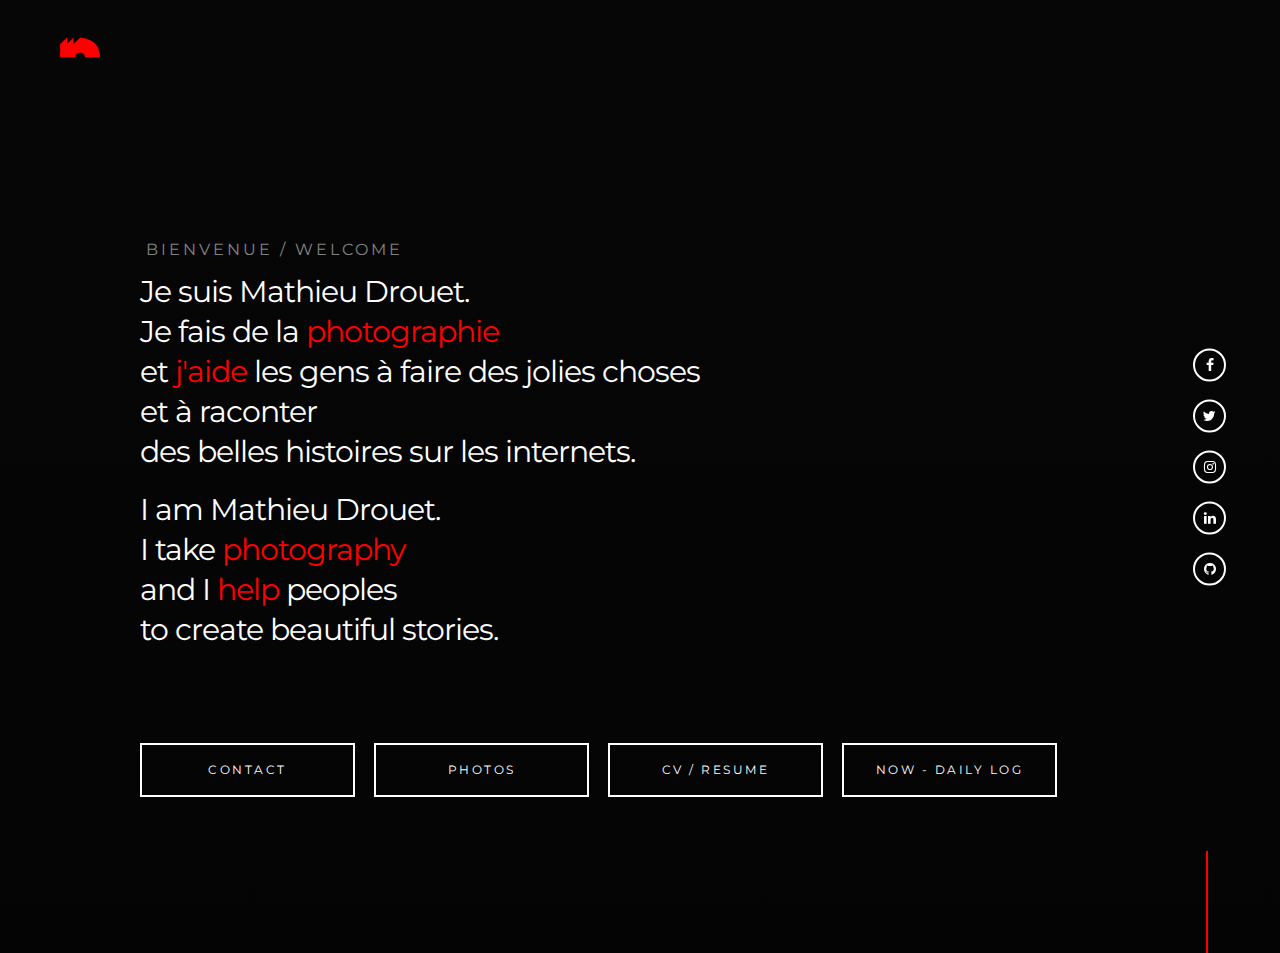
<file: index.html>
<!DOCTYPE html>
<!--[if lt IE 9 ]><html class="no-js oldie" lang="en"> <![endif]-->
<!--[if IE 9 ]><html class="no-js oldie ie9" lang="en"> <![endif]-->
<!--[if (gte IE 9)|!(IE)]><!-->
<html class="no-js" lang="en">
<!--<![endif]-->

<head>

    <!--- basic page needs
    ================================================== -->
    <meta charset="utf-8">
    <meta name="description" content="Mathieu Drouet, photograhy and advices - Mathieu, photographie et conseils">
    <meta name="author" content="Mathieu Drouet">

    <!-- mobile specific metas
    ================================================== -->
    <meta name="viewport" content="width=device-width, initial-scale=1">
    <meta name="google-site-verification" content="GPA3s90cGD9dsJPwNrsJJ72wKZdV8isEl_QjcYy9kfY" />


    <!-- CSS
    ================================================== -->
    <link rel="stylesheet" href="css/base.css">
    <link rel="stylesheet" href="css/vendor.css">
    <link rel="stylesheet" href="css/main.css">
    <!-- script
    ================================================== -->
    <script src="js/modernizr.js"></script>
    <script src="js/pace.min.js"></script>

    <!-- favicons
    ================================================== -->
	<link rel="apple-touch-icon" sizes="57x57" href="images/ico/apple-icon-57x57.png">
	<link rel="apple-touch-icon" sizes="60x60" href="images/ico/apple-icon-60x60.png">
	<link rel="apple-touch-icon" sizes="72x72" href="images/ico/apple-icon-72x72.png">
	<link rel="apple-touch-icon" sizes="76x76" href="images/ico/apple-icon-76x76.png">
	<link rel="apple-touch-icon" sizes="114x114" href="images/ico/apple-icon-114x114.png">
	<link rel="apple-touch-icon" sizes="120x120" href="images/ico/apple-icon-120x120.png">
	<link rel="apple-touch-icon" sizes="144x144" href="images/ico/apple-icon-144x144.png">
	<link rel="apple-touch-icon" sizes="152x152" href="images/ico/apple-icon-152x152.png">
	<link rel="apple-touch-icon" sizes="180x180" href="images/ico/apple-icon-180x180.png">
	<link rel="icon" type="image/png" sizes="192x192"  href="images/ico/android-icon-192x192.png">
	<link rel="icon" type="image/png" sizes="32x32" href="images/ico/favicon-32x32.png">
	<link rel="icon" type="image/png" sizes="96x96" href="images/ico/favicon-96x96.png">
	<link rel="icon" type="image/png" sizes="16x16" href="images/ico/favicon-16x16.png">
	<link rel="manifest" href="images/ico/manifest.json">
	<meta name="msapplication-TileColor" content="#ffffff">
	<meta name="msapplication-TileImage" content="images/ico/ms-icon-144x144.png">
	<meta name="theme-color" content="#ffffff">
	
	<!-- Primary Meta Tags -->
	<title>Mathieu Drouet, photography and advices</title>
	<meta name="title" content="Mathieu Drouet, photography and advices">
	<meta name="description" content="Mathieu, photographie et conseils">
	
	<!-- Open Graph / Facebook -->
	<meta property="og:type" content="website">
	<meta property="og:url" content="https://www.drouet.io/">
	<meta property="og:title" content="Mathieu Drouet, photography and advices">
	<meta property="og:description" content="Mathieu, photographie et conseils">
	<meta property="og:image" content="">
	
	<!-- Twitter -->
	<meta property="twitter:card" content="summary_large_image">
	<meta property="twitter:url" content="https://www.drouet.io/">
	<meta property="twitter:title" content="Mathieu Drouet, photography and advices">
	<meta property="twitter:description" content="Mathieu, photographie et conseils">
	<meta property="twitter:image" content="">

</head>

<body id="top">

    <!-- header
    ================================================== -->
    <header class="s-header">

        <div class="header-logo">
            <a class="site-logo" href="index.html">
                <img src="images/logo.png" alt="Homepage">
            </a>
        </div>


    </header> <!-- end s-header -->


    <!-- home
    ================================================== -->
    <section id="home" class="s-home target-section" data-parallax="scroll" data-image-src="images/hero-bg.jpg" data-natural-width=3000 data-natural-height=2000 data-position-y=center>

        <div class="overlay"></div>
        <div class="shadow-overlay"></div>

        <div class="home-content">

            <div class="row home-content__main">

                <h3>Bienvenue / Welcome </h3>

                <h1>
                    Je suis Mathieu Drouet. <br>
					Je fais de la <a href="https://www.mathieu-drouet.com/">photographie</a><br>
					et <a href="https://cv.drouet.io/">j'aide</a> les gens à faire des jolies choses <br> 
                     et à raconter <br>
                    des belles histoires sur les internets.
               
                </h1>
				
				<h1>
				     I am Mathieu Drouet. <br>
				I take  <a href="https://www.mathieu-drouet.com/">photography</a><br>
						and I <a href="https://cv.drouet.io/">help</a> peoples <br> 
				     to create beautiful stories.
				
				 </h1>
                

                <div class="home-content__buttons">
                    
	               <a class="typeform-share btn btn--stroke" href="https://mathieudrouet.typeform.com/to/QfjE24" data-mode="popup" target="_blank">Contact</a>  
                    
                    
                    <a href="https://www.mathieu-drouet.com/" class="btn btn--stroke">
                        Photos
                    </a>
                      <a href="https://cv.drouet.io/" class="btn btn--stroke">
                        CV / Resume
                    </a>
                      <a href="https://now.drouet.io" class="btn btn--stroke">
                        Now - Daily log
                    </a>
                    
                </div>

            </div>


         

            <div class="home-content__line"></div>

        </div> <!-- end home-content -->


        <ul class="home-social">
            <li>
                <a href="https://www.facebook.com/mathieu.drouet/"><i class="fa fa-facebook" aria-hidden="true"></i><span>Facebook</span></a>
            </li>
            <li>
                <a href="https://twitter.com/izo"><i class="fa fa-twitter" aria-hidden="true"></i><span>Twitter</span></a>
            </li>
            <li>
                <a href="https://www.instagram.com/mathieu.drouet/"><i class="fa fa-instagram" aria-hidden="true"></i><span>Instagram</span></a>
            </li>
            <li>
                <a href="https://www.linkedin.com/in/mathieudrouet"><i class="fa fa-linkedin" aria-hidden="true"></i><span>Linkedin</span></a>
            </li>
			<li>
			    <a href="https://github.com/izo/"><i class="fa fa-github" aria-hidden="true"></i><span>Github</span></a>
			</li>
        </ul> 
        <!-- end home-social -->

    </section> <!-- end s-home -->





    <!-- Java Script
    ================================================== -->
	<script
	  src="https://code.jquery.com/jquery-3.2.1.min.js"
	  integrity="sha256-hwg4gsxgFZhOsEEamdOYGBf13FyQuiTwlAQgxVSNgt4="
	  crossorigin="anonymous"></script>
	  
    <script src="js/plugins.js"></script>
    <script src="js/main.js"></script>
    <script> (function() { var qs,js,q,s,d=document, gi=d.getElementById, ce=d.createElement, gt=d.getElementsByTagName, id="typef_orm_share", b="https://embed.typeform.com/"; if(!gi.call(d,id)){ js=ce.call(d,"script"); js.id=id; js.src=b+"embed.js"; q=gt.call(d,"script")[0]; q.parentNode.insertBefore(js,q) } })() </script>
	
	<!-- Hotjar Tracking Code  -->
	<script>
	    (function(h,o,t,j,a,r){
	        h.hj=h.hj||function(){(h.hj.q=h.hj.q||[]).push(arguments)};
	        h._hjSettings={hjid:1009236,hjsv:6};
	        a=o.getElementsByTagName('head')[0];
	        r=o.createElement('script');r.async=1;
	        r.src=t+h._hjSettings.hjid+j+h._hjSettings.hjsv;
	        a.appendChild(r);
	    })(window,document,'https://static.hotjar.com/c/hotjar-','.js?sv=');
	</script>


</body>

</html>
</file>
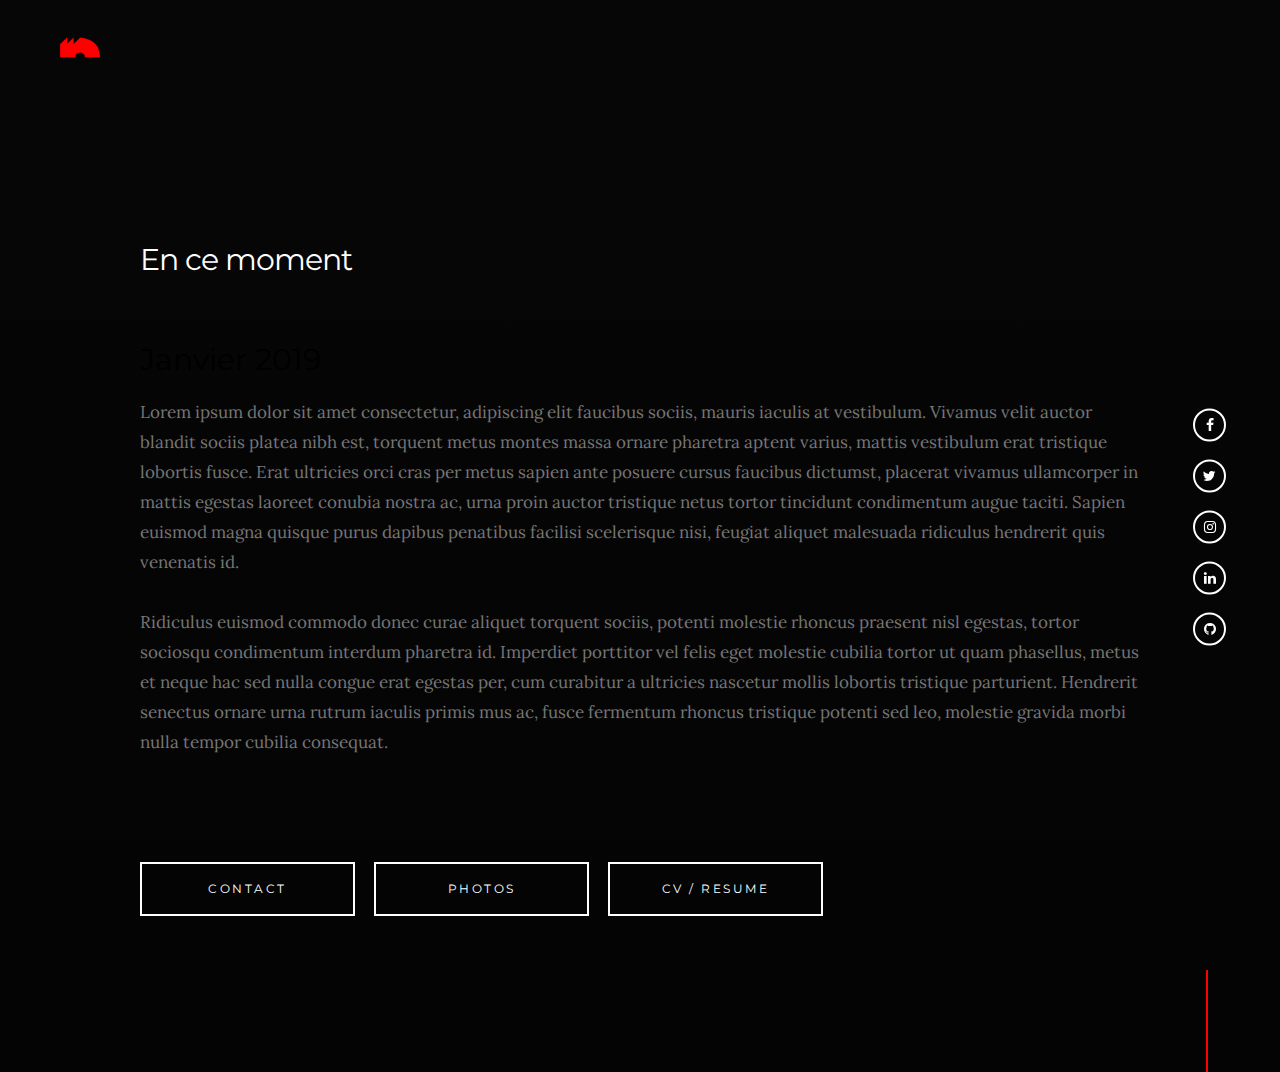
<file: about.html>
<!DOCTYPE html>
<!--[if lt IE 9 ]><html class="no-js oldie" lang="en"> <![endif]-->
<!--[if IE 9 ]><html class="no-js oldie ie9" lang="en"> <![endif]-->
<!--[if (gte IE 9)|!(IE)]><!-->
<html class="no-js" lang="en">
<!--<![endif]-->

<head>

    <!--- basic page needs
    ================================================== -->
    <meta charset="utf-8">
    <meta name="description" content="Mathieu Drouet, photograhy and advices - Mathieu, photographie et conseils">
    <meta name="author" content="Mathieu Drouet">

    <!-- mobile specific metas
    ================================================== -->
    <meta name="viewport" content="width=device-width, initial-scale=1">
    <meta name="google-site-verification" content="GPA3s90cGD9dsJPwNrsJJ72wKZdV8isEl_QjcYy9kfY" />


    <!-- CSS
    ================================================== -->
    <link rel="stylesheet" href="css/base.css">
    <link rel="stylesheet" href="css/vendor.css">
    <link rel="stylesheet" href="css/main.css">
    <!-- script
    ================================================== -->
    <script src="js/modernizr.js"></script>
    <script src="js/pace.min.js"></script>

    <!-- favicons
    ================================================== -->
	<link rel="apple-touch-icon" sizes="57x57" href="images/ico/apple-icon-57x57.png">
	<link rel="apple-touch-icon" sizes="60x60" href="images/ico/apple-icon-60x60.png">
	<link rel="apple-touch-icon" sizes="72x72" href="images/ico/apple-icon-72x72.png">
	<link rel="apple-touch-icon" sizes="76x76" href="images/ico/apple-icon-76x76.png">
	<link rel="apple-touch-icon" sizes="114x114" href="images/ico/apple-icon-114x114.png">
	<link rel="apple-touch-icon" sizes="120x120" href="images/ico/apple-icon-120x120.png">
	<link rel="apple-touch-icon" sizes="144x144" href="images/ico/apple-icon-144x144.png">
	<link rel="apple-touch-icon" sizes="152x152" href="images/ico/apple-icon-152x152.png">
	<link rel="apple-touch-icon" sizes="180x180" href="images/ico/apple-icon-180x180.png">
	<link rel="icon" type="image/png" sizes="192x192"  href="images/ico/android-icon-192x192.png">
	<link rel="icon" type="image/png" sizes="32x32" href="images/ico/favicon-32x32.png">
	<link rel="icon" type="image/png" sizes="96x96" href="images/ico/favicon-96x96.png">
	<link rel="icon" type="image/png" sizes="16x16" href="images/ico/favicon-16x16.png">
	<link rel="manifest" href="images/ico/manifest.json">
	<meta name="msapplication-TileColor" content="#ffffff">
	<meta name="msapplication-TileImage" content="images/ico/ms-icon-144x144.png">
	<meta name="theme-color" content="#ffffff">
	
	<!-- Primary Meta Tags -->
	<title>Mathieu Drouet, photography and advices</title>
	<meta name="title" content="Mathieu Drouet, photography and advices">
	<meta name="description" content="Mathieu, photographie et conseils">
	
	<!-- Open Graph / Facebook -->
	<meta property="og:type" content="website">
	<meta property="og:url" content="https://www.drouet.io/">
	<meta property="og:title" content="Mathieu Drouet, photography and advices">
	<meta property="og:description" content="Mathieu, photographie et conseils">
	<meta property="og:image" content="">
	
	<!-- Twitter -->
	<meta property="twitter:card" content="summary_large_image">
	<meta property="twitter:url" content="https://www.drouet.io/">
	<meta property="twitter:title" content="Mathieu Drouet, photography and advices">
	<meta property="twitter:description" content="Mathieu, photographie et conseils">
	<meta property="twitter:image" content="">

</head>

<body id="top">

    <!-- header
    ================================================== -->
    <header class="s-header">

        <div class="header-logo">
            <a class="site-logo" href="index.html">
                <img src="images/logo.png" alt="Homepage">
            </a>
        </div>


    </header> <!-- end s-header -->


    <!-- home
    ================================================== -->
    <section id="home" class="s-home target-section" data-parallax="scroll" data-image-src="images/hero-bg.jpg" data-natural-width=3000 data-natural-height=2000 data-position-y=center>

        <div class="overlay"></div>
        <div class="shadow-overlay"></div>

        <div class="home-content">

            <div class="row home-content__main">

                <h1>En ce moment</h1>
                
                <h2>Janvier 2019</h2>
                
                

                <article>
					<p>Lorem ipsum dolor sit amet consectetur, adipiscing elit faucibus sociis, mauris iaculis at vestibulum. Vivamus velit auctor blandit sociis platea nibh est, torquent metus montes massa ornare pharetra aptent varius, mattis vestibulum erat tristique lobortis fusce. Erat ultricies orci cras per metus sapien ante posuere cursus faucibus dictumst, placerat vivamus ullamcorper in mattis egestas laoreet conubia nostra ac, urna proin auctor tristique netus tortor tincidunt condimentum augue taciti. Sapien euismod magna quisque purus dapibus penatibus facilisi scelerisque nisi, feugiat aliquet malesuada ridiculus hendrerit quis venenatis id.</p>
					<p>Ridiculus euismod commodo donec curae aliquet torquent sociis, potenti molestie rhoncus praesent nisl egestas, tortor sociosqu condimentum interdum pharetra id. Imperdiet porttitor vel felis eget molestie cubilia tortor ut quam phasellus, metus et neque hac sed nulla congue erat egestas per, cum curabitur a ultricies nascetur mollis lobortis tristique parturient. Hendrerit senectus ornare urna rutrum iaculis primis mus ac, fusce fermentum rhoncus tristique potenti sed leo, molestie gravida morbi nulla tempor cubilia consequat.</p>
               
                </article>
				
				

                <div class="home-content__buttons">
                    
	               <a class="typeform-share btn btn--stroke" href="https://mathieudrouet.typeform.com/to/QfjE24" data-mode="popup" target="_blank">Contact</a>  
                    
                    
                    <a href="https://www.mathieu-drouet.com/" class="btn btn--stroke">
                        Photos
                    </a>
                      <a href="https://cv.drouet.io/" class="btn btn--stroke">
                        CV / Resume
                    </a>
                    
                </div>

            </div>


         

            <div class="home-content__line"></div>

        </div> <!-- end home-content -->


        <ul class="home-social">
            <li>
                <a href="https://www.facebook.com/mathieu.drouet/"><i class="fa fa-facebook" aria-hidden="true"></i><span>Facebook</span></a>
            </li>
            <li>
                <a href="https://twitter.com/izo"><i class="fa fa-twitter" aria-hidden="true"></i><span>Twitter</span></a>
            </li>
            <li>
                <a href="https://www.instagram.com/mathieu.drouet/"><i class="fa fa-instagram" aria-hidden="true"></i><span>Instagram</span></a>
            </li>
            <li>
                <a href="https://www.linkedin.com/in/mathieudrouet"><i class="fa fa-linkedin" aria-hidden="true"></i><span>Linkedin</span></a>
            </li>
			<li>
			    <a href="https://github.com/izo/"><i class="fa fa-github" aria-hidden="true"></i><span>Github</span></a>
			</li>
        </ul> 
        <!-- end home-social -->

    </section> <!-- end s-home -->





    <!-- Java Script
    ================================================== -->
	<script
	  src="https://code.jquery.com/jquery-3.2.1.min.js"
	  integrity="sha256-hwg4gsxgFZhOsEEamdOYGBf13FyQuiTwlAQgxVSNgt4="
	  crossorigin="anonymous"></script>
	  
    <script src="js/plugins.js"></script>
    <script src="js/main.js"></script>
    <script> (function() { var qs,js,q,s,d=document, gi=d.getElementById, ce=d.createElement, gt=d.getElementsByTagName, id="typef_orm_share", b="https://embed.typeform.com/"; if(!gi.call(d,id)){ js=ce.call(d,"script"); js.id=id; js.src=b+"embed.js"; q=gt.call(d,"script")[0]; q.parentNode.insertBefore(js,q) } })() </script>
	
	<!-- Hotjar Tracking Code  -->
	<script>
	    (function(h,o,t,j,a,r){
	        h.hj=h.hj||function(){(h.hj.q=h.hj.q||[]).push(arguments)};
	        h._hjSettings={hjid:1009236,hjsv:6};
	        a=o.getElementsByTagName('head')[0];
	        r=o.createElement('script');r.async=1;
	        r.src=t+h._hjSettings.hjid+j+h._hjSettings.hjsv;
	        a.appendChild(r);
	    })(window,document,'https://static.hotjar.com/c/hotjar-','.js?sv=');
	</script>


</body>

</html>
</file>
<file: css/base.css>
/* =================================================================== 
 *
 *  Glint v1.0 Base Stylesheet
 *  11-20-2017
 *  ------------------------------------------------------------------
 *
 *  TOC:
 *  # imports 
 *  # normalize
 *  # basic/base setup styles
 *      ## Media
 *      ## Typography resets 
 *      ## links
 *      ## inputs
 *  # grid
 *      ## medium size devices
 *      ## tablets
 *      ## mobile devices
 *      ## small mobile devices
 *  # block grids
 *      ## medium size devices
 *      ## tablets
 *      ## mobile devices
 *      ## small mobile devices
 *  # MISC
 *
 * =================================================================== */


/* ===================================================================
 * # imports 
 *
 * ------------------------------------------------------------------- */
@import url("font-awesome/css/font-awesome.min.css");
@import url("micons/micons.css");
@import url('https://fonts.googleapis.com/css2?family=Lora:ital,wght@0,400;0,500;0,700;1,400;1,600;1,700&family=Montserrat:ital,wght@0,100;0,200;0,300;0,400;0,500;0,900;1,100;1,200;1,300;1,400;1,500;1,800&display=swap');
/* ===================================================================
 * # normalize
 * normalize.css v5.0.0 | MIT License | 
 * github.com/necolas/normalize.css
 *
 * ------------------------------------------------------------------- */
html {
    font-family: sans-serif;
    line-height: 1.15;
    -ms-text-size-adjust: 100%;
    -webkit-text-size-adjust: 100%;
}

body {
    margin: 0;
}

article,
aside,
footer,
header,
nav,
section {
    display: block;
}

h1 {
    font-size: 2em;
    margin: 0.67em 0;
}

figcaption,
figure,
main {
    display: block;
}

figure {
    margin: 1em 40px;
}

hr {
    box-sizing: content-box;
    height: 0;
    overflow: visible;
}

pre {
    font-family: monospace, monospace;
    font-size: 1em;
}

a {
    background-color: transparent;
    -webkit-text-decoration-skip: objects;
}

a:active,
a:hover {
    outline-width: 0;
}

abbr[title] {
    border-bottom: none;
    text-decoration: underline;
    text-decoration: underline dotted;
}

b,
strong {
    font-weight: inherit;
}

b,
strong {
    font-weight: bolder;
}

code,
kbd,
samp {
    font-family: monospace, monospace;
    font-size: 1em;
}

dfn {
    font-style: italic;
}

mark {
    background-color: #ff0;
    color: #000;
}

small {
    font-size: 80%;
}

sub,
sup {
    font-size: 75%;
    line-height: 0;
    position: relative;
    vertical-align: baseline;
}

sub {
    bottom: -0.25em;
}

sup {
    top: -0.5em;
}

audio,
video {
    display: inline-block;
}

audio:not([controls]) {
    display: none;
    height: 0;
}

img {
    border-style: none;
}

svg:not(:root) {
    overflow: hidden;
}

button,
input,
optgroup,
select,
textarea {
    font-family: sans-serif;
    font-size: 100%;
    line-height: 1.15;
    margin: 0;
}

button,
input {
    overflow: visible;
}

button,
select {
    text-transform: none;
}

button,
html [type="button"],
[type="reset"],
[type="submit"] {
    -webkit-appearance: button;
}

button::-moz-focus-inner,
[type="button"]::-moz-focus-inner,
[type="reset"]::-moz-focus-inner,
[type="submit"]::-moz-focus-inner {
    border-style: none;
    padding: 0;
}

button:-moz-focusring,
[type="button"]:-moz-focusring,
[type="reset"]:-moz-focusring,
[type="submit"]:-moz-focusring {
    outline: 1px dotted ButtonText;
}

fieldset {
    border: 1px solid #c0c0c0;
    margin: 0 2px;
    padding: 0.35em 0.625em 0.75em;
}

legend {
    box-sizing: border-box;
    color: inherit;
    display: table;
    max-width: 100%;
    padding: 0;
    white-space: normal;
}

progress {
    display: inline-block;
    vertical-align: baseline;
}

textarea {
    overflow: auto;
}

[type="checkbox"],
[type="radio"] {
    box-sizing: border-box;
    padding: 0;
}

[type="number"]::-webkit-inner-spin-button,
[type="number"]::-webkit-outer-spin-button {
    height: auto;
}

[type="search"] {
    -webkit-appearance: textfield;
    outline-offset: -2px;
}

[type="search"]::-webkit-search-cancel-button,
[type="search"]::-webkit-search-decoration {
    -webkit-appearance: none;
}

::-webkit-file-upload-button {
    -webkit-appearance: button;
    font: inherit;
}

details,
menu {
    display: block;
}

summary {
    display: list-item;
}

canvas {
    display: inline-block;
}

template {
    display: none;
}

[hidden] {
    display: none;
}


/* ===================================================================
 * # basic/base setup styles
 *
 * ------------------------------------------------------------------- */
html {
    font-size: 62.5%;
    box-sizing: border-box;
}

*,
*::before,
*::after {
    box-sizing: inherit;
}

body {
    font-weight: normal;
    line-height: 1;
    word-wrap: break-word;
    text-rendering: optimizeLegibility;
    -webkit-overflow-scrolling: touch;
    -webkit-text-size-adjust: none;
}

body,
input,
button {
    -moz-osx-font-smoothing: grayscale;
    -webkit-font-smoothing: antialiased;
}


/* ------------------------------------------------------------------- 
 * ## Media
 * ------------------------------------------------------------------- */
img,
video {
    max-width: 100%;
    height: auto;
}


/* ------------------------------------------------------------------- 
 * ## Typography resets 
 * ------------------------------------------------------------------- */
div,
dl,
dt,
dd,
ul,
ol,
li,
h1,
h2,
h3,
h4,
h5,
h6,
pre,
form,
p,
blockquote,
th,
td {
    margin: 0;
    padding: 0;
}

h1,
h2,
h3,
h4,
h5,
h6 {
    -webkit-font-smoothing: auto;
    -webkit-font-smoothing: antialiased;
    -webkit-font-variant-ligatures: common-ligatures;
    -moz-font-variant-ligatures: common-ligatures;
    font-variant-ligatures: common-ligatures;
    text-rendering: optimizeLegibility;
}

em,
i {
    font-style: italic;
    line-height: inherit;
}

strong,
b {
    font-weight: bold;
    line-height: inherit;
}

small {
    font-size: 60%;
    line-height: inherit;
}

ol,
ul {
    list-style: none;
}

li {
    display: block;
}


/* ------------------------------------------------------------------- 
 * ## links 
 * ------------------------------------------------------------------- */
a {
    text-decoration: none;
    line-height: inherit;
}

a img {
    border: none;
}


/* ------------------------------------------------------------------- 
 * ## inputs 
 * ------------------------------------------------------------------- */
fieldset {
    margin: 0;
    padding: 0;
}

input[type="email"],
input[type="number"],
input[type="search"],
input[type="text"],
input[type="tel"],
input[type="url"],
input[type="password"],
textarea {
    -webkit-appearance: none;
    -moz-appearance: none;
    -ms-appearance: none;
    -o-appearance: none;
    appearance: none;
}


/* ===================================================================
 * # grid
 *
 * ------------------------------------------------------------------- */
.row {
    width: 94%;
    max-width: 1200px;
    margin: 0 auto;
}

.row:after {
    content: "";
    display: table;
    clear: both;
}

.row .row {
    width: auto;
    max-width: none;
    margin-left: -20px;
    margin-right: -20px;
}


/* column blocks
 * -------------------------------------- */
[class*="col-"] {
    float: left;
    padding: 0 20px;
}

[class*="col-"]+[class*="col-"].end {
    float: right;
}


/* column width classes 
 * -------------------------------------- */
.col-one {
    width: 8.33333%;
}

.col-two,
.col-1-6 {
    width: 16.66667%;
}

.col-three,
.col-1-4 {
    width: 25%;
}

.col-four,
.col-1-3 {
    width: 33.33333%;
}

.col-five {
    width: 41.66667%;
}

.col-six,
.col-1-2 {
    width: 50%;
}

.col-seven {
    width: 58.33333%;
}

.col-eight,
.col-2-3 {
    width: 66.66667%;
}

.col-nine,
.col-3-4 {
    width: 75%;
}

.col-ten,
.col-5-6 {
    width: 83.33333%;
}

.col-eleven {
    width: 91.66667%;
}

.col-twelve,
.col-full {
    width: 100%;
}


/* ------------------------------------------------------------------- 
 * ## medium size devices
 * ------------------------------------------------------------------- */
@media only screen and (max-width: 1200px) {
    .row .row {
        margin-left: -15px;
        margin-right: -15px;
    }
    [class*="col-"] {
        padding: 0 15px;
    }
    .md-two,
    .md-1-6 {
        width: 16.66667%;
    }
    .md-one {
        width: 8.33333%;
    }
    .md-three,
    .md-1-4 {
        width: 25%;
    }
    .md-four,
    .md-1-3 {
        width: 33.33333%;
    }
    .md-five {
        width: 41.66667%;
    }
    .md-six,
    .md-1-2 {
        width: 50%;
    }
    .md-seven {
        width: 58.33333%;
    }
    .md-eight,
    .md-2-3 {
        width: 66.66667%;
    }
    .md-nine,
    .md-3-4 {
        width: 75%;
    }
    .md-ten,
    .md-5-6 {
        width: 83.33333%;
    }
    .md-eleven {
        width: 91.66667%;
    }
    .md-twelve,
    .md-full {
        width: 100%;
    }
}


/* ------------------------------------------------------------------- 
 * ## tablets
 * ------------------------------------------------------------------- */
@media only screen and (max-width: 800px) {
    .row {
        width: 90%;
    }
    .tab-1-4 {
        width: 25%;
    }
    .tab-1-3 {
        width: 33.33333%;
    }
    .tab-1-2 {
        width: 50%;
    }
    .tab-2-3 {
        width: 66.66667%;
    }
    .tab-3-4 {
        width: 75%;
    }
    .tab-full {
        width: 100%;
    }
}


/* ------------------------------------------------------------------- 
 * ## mobile devices
 * ------------------------------------------------------------------- */
@media only screen and (max-width: 600px) {
    .row {
        width: auto;
        padding-left: 25px;
        padding-right: 25px;
    }
    .row .row {
        margin-left: -10px;
        margin-right: -10px;
    }
    [class*="col-"] {
        padding: 0 10px;
    }
    .mob-1-4 {
        width: 25%;
    }
    .mob-1-3 {
        width: 33.33333%;
    }
    .mob-1-2 {
        width: 50%;
    }
    .mob-2-3 {
        width: 66.66667%;
    }
    .mob-3-4 {
        width: 75%;
    }
    .mob-full {
        width: 100%;
    }
}


/* ------------------------------------------------------------------- 
 * ## small mobile devices
 * ------------------------------------------------------------------- */

/* stack columns on small mobile devices
 * ------------------------------------------------------------------- */

@media only screen and (max-width: 400px) {
    .row .row {
        padding-left: 0;
        padding-right: 0;
        margin-left: 0;
        margin-right: 0;
    }
    [class*="col-"] {
        width: 100% !important;
        float: none !important;
        clear: both !important;
        margin-left: 0;
        margin-right: 0;
        padding: 0;
    }
    [class*="col-"]+[class*="col-"].end {
        float: none;
    }
}


/* ===================================================================
 * # block grids
 * ------------------------------------------------------------------- */

/*   Equally-sized columns define at row level
 * ------------------------------------------------------------------- */
[class*="block-"]:after {
    content: "";
    display: table;
    clear: both;
}

.block-1-6 .col-block {
    width: 16.66667%;
}

.block-1-5 .col-block {
    width: 20%;
}

.block-1-4 .col-block {
    width: 25%;
}

.block-1-3 .col-block {
    width: 33.33333%;
}

.block-1-2 .col-block {
    width: 50%;
}


/**
 * Clearing for block grid columns. Allow columns with 
 * different heights to align properly.
 */

.block-1-6 .col-block:nth-child(6n+1),
.block-1-5 .col-block:nth-child(5n+1),
.block-1-4 .col-block:nth-child(4n+1),
.block-1-3 .col-block:nth-child(3n+1),
.block-1-2 .col-block:nth-child(2n+1) {
    clear: both;
}


/* ------------------------------------------------------------------- 
 * ## medium size devices
 * ------------------------------------------------------------------- */
@media only screen and (max-width: 1200px) {
    .block-m-1-6 .col-block {
        width: 16.66667%;
    }
    .block-m-1-5 .col-block {
        width: 20%;
    }
    .block-m-1-4 .col-block {
        width: 25%;
    }
    .block-m-1-3 .col-block {
        width: 33.33333%;
    }
    .block-m-1-2 .col-block {
        width: 50%;
    }
    .block-m-full .col-block {
        width: 100%;
        clear: both;
    }
    [class*="block-m-"] .col-block:nth-child(n) {
        clear: none;
    }
    .block-m-1-6 .col-block:nth-child(6n+1),
    .block-m-1-5 .col-block:nth-child(5n+1),
    .block-m-1-4 .col-block:nth-child(4n+1),
    .block-m-1-3 .col-block:nth-child(3n+1),
    .block-m-1-2 .col-block:nth-child(2n+1) {
        clear: both;
    }
}


/* ------------------------------------------------------------------- 
 * ## tablets
 * ------------------------------------------------------------------- */
@media only screen and (max-width: 800px) {
    .block-tab-1-6 .col-block {
        width: 16.66667%;
    }
    .block-tab-1-5 .col-block {
        width: 20%;
    }
    .block-tab-1-4 .col-block {
        width: 25%;
    }
    .block-tab-1-3 .col-block {
        width: 33.33333%;
    }
    .block-tab-1-2 .col-block {
        width: 50%;
    }
    .block-tab-full .col-block {
        width: 100%;
        clear: both;
    }
    [class*="block-tab-"] .col-block:nth-child(n) {
        clear: none;
    }
    .block-tab-1-6 .col-block:nth-child(6n+1),
    .block-tab-1-6 .col-block:nth-child(5n+1),
    .block-tab-1-4 .col-block:nth-child(4n+1),
    .block-tab-1-3 .col-block:nth-child(3n+1),
    .block-tab-1-2 .col-block:nth-child(2n+1) {
        clear: both;
    }
}


/* ------------------------------------------------------------------- 
 * ## mobile devices
 * ------------------------------------------------------------------- */
@media only screen and (max-width: 600px) {
    .block-mob-1-6 .col-block {
        width: 16.66667%;
    }
    .block-mob-1-5 .col-block {
        width: 20%;
    }
    .block-mob-1-4 .col-block {
        width: 25%;
    }
    .block-mob-1-3 .col-block {
        width: 33.33333%;
    }
    .block-mob-1-2 .col-block {
        width: 50%;
    }
    .block-mob-full .col-block {
        width: 100%;
        clear: both;
    }
    [class*="block-mob-"] .col-block:nth-child(n) {
        clear: none;
    }
    .block-mob-1-6 .col-block:nth-child(6n+1),
    .block-mob-1-5 .col-block:nth-child(5n+1),
    .block-mob-1-4 .col-block:nth-child(4n+1),
    .block-mob-1-3 .col-block:nth-child(3n+1),
    .block-mob-1-2 .col-block:nth-child(2n+1) {
        clear: both;
    }
}


/* ------------------------------------------------------------------- 
 * ## small mobile devices
 * ------------------------------------------------------------------- */

/* stack columns on small mobile devices
 * ------------------------------------------------------------------- */

@media only screen and (max-width: 400px) {
    .stack .col-block {
        width: 100% !important;
        float: none !important;
        clear: both !important;
        margin-left: 0;
        margin-right: 0;
    }
}


/* ===================================================================
 * # MISC
 *
 * ------------------------------------------------------------------- */
.group:after {
    content: "";
    display: table;
    clear: both;
}


/* Misc Helper Styles
 * -------------------------------------- */
.is-hidden {
    display: none;
}

.is-invisible {
    visibility: hidden;
}

.antialiased {
    -webkit-font-smoothing: antialiased;
    -moz-osx-font-smoothing: grayscale;
}

.overflow-hidden {
    overflow: hidden;
}

.remove-bottom {
    margin-bottom: 0;
}

.half-bottom {
    margin-bottom: 1.5rem !important;
}

.add-bottom {
    margin-bottom: 3rem !important;
}

.no-border {
    border: none;
}

.full-width {
    width: 100%;
}

.text-center {
    text-align: center;
}

.text-left {
    text-align: left;
}

.text-right {
    text-align: right;
}

.pull-left {
    float: left;
}

.pull-right {
    float: right;
}

.align-center {
    margin-left: auto;
    margin-right: auto;
    text-align: center;
}


/*# sourceMappingURL=base.css.map */
</file>
<file: css/vendor.css>
/* =================================================================== 
 *
 *  Glint v1.0 Vendor/Third Party CSS 
 *  11-20-2017
 *  ------------------------------------------------------------------
 *
 *  TOC:
 *  # animate on scroll
 *  # slick slider
 *  # photoswipe
 *  # photoSwipe skin
 *
 * =================================================================== */


/* ===================================================================
 * # animate on scroll 
 * https://michalsnik.github.io/aos/
 *
 * ------------------------------------------------------------------- */
[data-aos][data-aos][data-aos-duration='50'], body[data-aos-duration='50'] [data-aos] {
    transition-duration: 50ms;
}

[data-aos][data-aos][data-aos-delay='50'], body[data-aos-delay='50'] [data-aos] {
    transition-delay: 0;
}

[data-aos][data-aos][data-aos-delay='50'].aos-animate, body[data-aos-delay='50'] [data-aos].aos-animate {
    transition-delay: 50ms;
}

[data-aos][data-aos][data-aos-duration='100'], body[data-aos-duration='100'] [data-aos] {
    transition-duration: .1s;
}

[data-aos][data-aos][data-aos-delay='100'], body[data-aos-delay='100'] [data-aos] {
    transition-delay: 0;
}

[data-aos][data-aos][data-aos-delay='100'].aos-animate, body[data-aos-delay='100'] [data-aos].aos-animate {
    transition-delay: .1s;
}

[data-aos][data-aos][data-aos-duration='150'], body[data-aos-duration='150'] [data-aos] {
    transition-duration: .15s;
}

[data-aos][data-aos][data-aos-delay='150'], body[data-aos-delay='150'] [data-aos] {
    transition-delay: 0;
}

[data-aos][data-aos][data-aos-delay='150'].aos-animate, body[data-aos-delay='150'] [data-aos].aos-animate {
    transition-delay: .15s;
}

[data-aos][data-aos][data-aos-duration='200'], body[data-aos-duration='200'] [data-aos] {
    transition-duration: .2s;
}

[data-aos][data-aos][data-aos-delay='200'], body[data-aos-delay='200'] [data-aos] {
    transition-delay: 0;
}

[data-aos][data-aos][data-aos-delay='200'].aos-animate, body[data-aos-delay='200'] [data-aos].aos-animate {
    transition-delay: .2s;
}

[data-aos][data-aos][data-aos-duration='250'], body[data-aos-duration='250'] [data-aos] {
    transition-duration: .25s;
}

[data-aos][data-aos][data-aos-delay='250'], body[data-aos-delay='250'] [data-aos] {
    transition-delay: 0;
}

[data-aos][data-aos][data-aos-delay='250'].aos-animate, body[data-aos-delay='250'] [data-aos].aos-animate {
    transition-delay: .25s;
}

[data-aos][data-aos][data-aos-duration='300'], body[data-aos-duration='300'] [data-aos] {
    transition-duration: .3s;
}

[data-aos][data-aos][data-aos-delay='300'], body[data-aos-delay='300'] [data-aos] {
    transition-delay: 0;
}

[data-aos][data-aos][data-aos-delay='300'].aos-animate, body[data-aos-delay='300'] [data-aos].aos-animate {
    transition-delay: .3s;
}

[data-aos][data-aos][data-aos-duration='350'], body[data-aos-duration='350'] [data-aos] {
    transition-duration: .35s;
}

[data-aos][data-aos][data-aos-delay='350'], body[data-aos-delay='350'] [data-aos] {
    transition-delay: 0;
}

[data-aos][data-aos][data-aos-delay='350'].aos-animate, body[data-aos-delay='350'] [data-aos].aos-animate {
    transition-delay: .35s;
}

[data-aos][data-aos][data-aos-duration='400'], body[data-aos-duration='400'] [data-aos] {
    transition-duration: .4s;
}

[data-aos][data-aos][data-aos-delay='400'], body[data-aos-delay='400'] [data-aos] {
    transition-delay: 0;
}

[data-aos][data-aos][data-aos-delay='400'].aos-animate, body[data-aos-delay='400'] [data-aos].aos-animate {
    transition-delay: .4s;
}

[data-aos][data-aos][data-aos-duration='450'], body[data-aos-duration='450'] [data-aos] {
    transition-duration: .45s;
}

[data-aos][data-aos][data-aos-delay='450'], body[data-aos-delay='450'] [data-aos] {
    transition-delay: 0;
}

[data-aos][data-aos][data-aos-delay='450'].aos-animate, body[data-aos-delay='450'] [data-aos].aos-animate {
    transition-delay: .45s;
}

[data-aos][data-aos][data-aos-duration='500'], body[data-aos-duration='500'] [data-aos] {
    transition-duration: .5s;
}

[data-aos][data-aos][data-aos-delay='500'], body[data-aos-delay='500'] [data-aos] {
    transition-delay: 0;
}

[data-aos][data-aos][data-aos-delay='500'].aos-animate, body[data-aos-delay='500'] [data-aos].aos-animate {
    transition-delay: .5s;
}

[data-aos][data-aos][data-aos-duration='550'], body[data-aos-duration='550'] [data-aos] {
    transition-duration: .55s;
}

[data-aos][data-aos][data-aos-delay='550'], body[data-aos-delay='550'] [data-aos] {
    transition-delay: 0;
}

[data-aos][data-aos][data-aos-delay='550'].aos-animate, body[data-aos-delay='550'] [data-aos].aos-animate {
    transition-delay: .55s;
}

[data-aos][data-aos][data-aos-duration='600'], body[data-aos-duration='600'] [data-aos] {
    transition-duration: .6s;
}

[data-aos][data-aos][data-aos-delay='600'], body[data-aos-delay='600'] [data-aos] {
    transition-delay: 0;
}

[data-aos][data-aos][data-aos-delay='600'].aos-animate, body[data-aos-delay='600'] [data-aos].aos-animate {
    transition-delay: .6s;
}

[data-aos][data-aos][data-aos-duration='650'], body[data-aos-duration='650'] [data-aos] {
    transition-duration: .65s;
}

[data-aos][data-aos][data-aos-delay='650'], body[data-aos-delay='650'] [data-aos] {
    transition-delay: 0;
}

[data-aos][data-aos][data-aos-delay='650'].aos-animate, body[data-aos-delay='650'] [data-aos].aos-animate {
    transition-delay: .65s;
}

[data-aos][data-aos][data-aos-duration='700'], body[data-aos-duration='700'] [data-aos] {
    transition-duration: .7s;
}

[data-aos][data-aos][data-aos-delay='700'], body[data-aos-delay='700'] [data-aos] {
    transition-delay: 0;
}

[data-aos][data-aos][data-aos-delay='700'].aos-animate, body[data-aos-delay='700'] [data-aos].aos-animate {
    transition-delay: .7s;
}

[data-aos][data-aos][data-aos-duration='750'], body[data-aos-duration='750'] [data-aos] {
    transition-duration: .75s;
}

[data-aos][data-aos][data-aos-delay='750'], body[data-aos-delay='750'] [data-aos] {
    transition-delay: 0;
}

[data-aos][data-aos][data-aos-delay='750'].aos-animate, body[data-aos-delay='750'] [data-aos].aos-animate {
    transition-delay: .75s;
}

[data-aos][data-aos][data-aos-duration='800'], body[data-aos-duration='800'] [data-aos] {
    transition-duration: .8s;
}

[data-aos][data-aos][data-aos-delay='800'], body[data-aos-delay='800'] [data-aos] {
    transition-delay: 0;
}

[data-aos][data-aos][data-aos-delay='800'].aos-animate, body[data-aos-delay='800'] [data-aos].aos-animate {
    transition-delay: .8s;
}

[data-aos][data-aos][data-aos-duration='850'], body[data-aos-duration='850'] [data-aos] {
    transition-duration: .85s;
}

[data-aos][data-aos][data-aos-delay='850'], body[data-aos-delay='850'] [data-aos] {
    transition-delay: 0;
}

[data-aos][data-aos][data-aos-delay='850'].aos-animate, body[data-aos-delay='850'] [data-aos].aos-animate {
    transition-delay: .85s;
}

[data-aos][data-aos][data-aos-duration='900'], body[data-aos-duration='900'] [data-aos] {
    transition-duration: .9s;
}

[data-aos][data-aos][data-aos-delay='900'], body[data-aos-delay='900'] [data-aos] {
    transition-delay: 0;
}

[data-aos][data-aos][data-aos-delay='900'].aos-animate, body[data-aos-delay='900'] [data-aos].aos-animate {
    transition-delay: .9s;
}

[data-aos][data-aos][data-aos-duration='950'], body[data-aos-duration='950'] [data-aos] {
    transition-duration: .95s;
}

[data-aos][data-aos][data-aos-delay='950'], body[data-aos-delay='950'] [data-aos] {
    transition-delay: 0;
}

[data-aos][data-aos][data-aos-delay='950'].aos-animate, body[data-aos-delay='950'] [data-aos].aos-animate {
    transition-delay: .95s;
}

[data-aos][data-aos][data-aos-duration='1000'], body[data-aos-duration='1000'] [data-aos] {
    transition-duration: 1s;
}

[data-aos][data-aos][data-aos-delay='1000'], body[data-aos-delay='1000'] [data-aos] {
    transition-delay: 0;
}

[data-aos][data-aos][data-aos-delay='1000'].aos-animate, body[data-aos-delay='1000'] [data-aos].aos-animate {
    transition-delay: 1s;
}

[data-aos][data-aos][data-aos-duration='1050'], body[data-aos-duration='1050'] [data-aos] {
    transition-duration: 1.05s;
}

[data-aos][data-aos][data-aos-delay='1050'], body[data-aos-delay='1050'] [data-aos] {
    transition-delay: 0;
}

[data-aos][data-aos][data-aos-delay='1050'].aos-animate, body[data-aos-delay='1050'] [data-aos].aos-animate {
    transition-delay: 1.05s;
}

[data-aos][data-aos][data-aos-duration='1100'], body[data-aos-duration='1100'] [data-aos] {
    transition-duration: 1.1s;
}

[data-aos][data-aos][data-aos-delay='1100'], body[data-aos-delay='1100'] [data-aos] {
    transition-delay: 0;
}

[data-aos][data-aos][data-aos-delay='1100'].aos-animate, body[data-aos-delay='1100'] [data-aos].aos-animate {
    transition-delay: 1.1s;
}

[data-aos][data-aos][data-aos-duration='1150'], body[data-aos-duration='1150'] [data-aos] {
    transition-duration: 1.15s;
}

[data-aos][data-aos][data-aos-delay='1150'], body[data-aos-delay='1150'] [data-aos] {
    transition-delay: 0;
}

[data-aos][data-aos][data-aos-delay='1150'].aos-animate, body[data-aos-delay='1150'] [data-aos].aos-animate {
    transition-delay: 1.15s;
}

[data-aos][data-aos][data-aos-duration='1200'], body[data-aos-duration='1200'] [data-aos] {
    transition-duration: 1.2s;
}

[data-aos][data-aos][data-aos-delay='1200'], body[data-aos-delay='1200'] [data-aos] {
    transition-delay: 0;
}

[data-aos][data-aos][data-aos-delay='1200'].aos-animate, body[data-aos-delay='1200'] [data-aos].aos-animate {
    transition-delay: 1.2s;
}

[data-aos][data-aos][data-aos-duration='1250'], body[data-aos-duration='1250'] [data-aos] {
    transition-duration: 1.25s;
}

[data-aos][data-aos][data-aos-delay='1250'], body[data-aos-delay='1250'] [data-aos] {
    transition-delay: 0;
}

[data-aos][data-aos][data-aos-delay='1250'].aos-animate, body[data-aos-delay='1250'] [data-aos].aos-animate {
    transition-delay: 1.25s;
}

[data-aos][data-aos][data-aos-duration='1300'], body[data-aos-duration='1300'] [data-aos] {
    transition-duration: 1.3s;
}

[data-aos][data-aos][data-aos-delay='1300'], body[data-aos-delay='1300'] [data-aos] {
    transition-delay: 0;
}

[data-aos][data-aos][data-aos-delay='1300'].aos-animate, body[data-aos-delay='1300'] [data-aos].aos-animate {
    transition-delay: 1.3s;
}

[data-aos][data-aos][data-aos-duration='1350'], body[data-aos-duration='1350'] [data-aos] {
    transition-duration: 1.35s;
}

[data-aos][data-aos][data-aos-delay='1350'], body[data-aos-delay='1350'] [data-aos] {
    transition-delay: 0;
}

[data-aos][data-aos][data-aos-delay='1350'].aos-animate, body[data-aos-delay='1350'] [data-aos].aos-animate {
    transition-delay: 1.35s;
}

[data-aos][data-aos][data-aos-duration='1400'], body[data-aos-duration='1400'] [data-aos] {
    transition-duration: 1.4s;
}

[data-aos][data-aos][data-aos-delay='1400'], body[data-aos-delay='1400'] [data-aos] {
    transition-delay: 0;
}

[data-aos][data-aos][data-aos-delay='1400'].aos-animate, body[data-aos-delay='1400'] [data-aos].aos-animate {
    transition-delay: 1.4s;
}

[data-aos][data-aos][data-aos-duration='1450'], body[data-aos-duration='1450'] [data-aos] {
    transition-duration: 1.45s;
}

[data-aos][data-aos][data-aos-delay='1450'], body[data-aos-delay='1450'] [data-aos] {
    transition-delay: 0;
}

[data-aos][data-aos][data-aos-delay='1450'].aos-animate, body[data-aos-delay='1450'] [data-aos].aos-animate {
    transition-delay: 1.45s;
}

[data-aos][data-aos][data-aos-duration='1500'], body[data-aos-duration='1500'] [data-aos] {
    transition-duration: 1.5s;
}

[data-aos][data-aos][data-aos-delay='1500'], body[data-aos-delay='1500'] [data-aos] {
    transition-delay: 0;
}

[data-aos][data-aos][data-aos-delay='1500'].aos-animate, body[data-aos-delay='1500'] [data-aos].aos-animate {
    transition-delay: 1.5s;
}

[data-aos][data-aos][data-aos-duration='1550'], body[data-aos-duration='1550'] [data-aos] {
    transition-duration: 1.55s;
}

[data-aos][data-aos][data-aos-delay='1550'], body[data-aos-delay='1550'] [data-aos] {
    transition-delay: 0;
}

[data-aos][data-aos][data-aos-delay='1550'].aos-animate, body[data-aos-delay='1550'] [data-aos].aos-animate {
    transition-delay: 1.55s;
}

[data-aos][data-aos][data-aos-duration='1600'], body[data-aos-duration='1600'] [data-aos] {
    transition-duration: 1.6s;
}

[data-aos][data-aos][data-aos-delay='1600'], body[data-aos-delay='1600'] [data-aos] {
    transition-delay: 0;
}

[data-aos][data-aos][data-aos-delay='1600'].aos-animate, body[data-aos-delay='1600'] [data-aos].aos-animate {
    transition-delay: 1.6s;
}

[data-aos][data-aos][data-aos-duration='1650'], body[data-aos-duration='1650'] [data-aos] {
    transition-duration: 1.65s;
}

[data-aos][data-aos][data-aos-delay='1650'], body[data-aos-delay='1650'] [data-aos] {
    transition-delay: 0;
}

[data-aos][data-aos][data-aos-delay='1650'].aos-animate, body[data-aos-delay='1650'] [data-aos].aos-animate {
    transition-delay: 1.65s;
}

[data-aos][data-aos][data-aos-duration='1700'], body[data-aos-duration='1700'] [data-aos] {
    transition-duration: 1.7s;
}

[data-aos][data-aos][data-aos-delay='1700'], body[data-aos-delay='1700'] [data-aos] {
    transition-delay: 0;
}

[data-aos][data-aos][data-aos-delay='1700'].aos-animate, body[data-aos-delay='1700'] [data-aos].aos-animate {
    transition-delay: 1.7s;
}

[data-aos][data-aos][data-aos-duration='1750'], body[data-aos-duration='1750'] [data-aos] {
    transition-duration: 1.75s;
}

[data-aos][data-aos][data-aos-delay='1750'], body[data-aos-delay='1750'] [data-aos] {
    transition-delay: 0;
}

[data-aos][data-aos][data-aos-delay='1750'].aos-animate, body[data-aos-delay='1750'] [data-aos].aos-animate {
    transition-delay: 1.75s;
}

[data-aos][data-aos][data-aos-duration='1800'], body[data-aos-duration='1800'] [data-aos] {
    transition-duration: 1.8s;
}

[data-aos][data-aos][data-aos-delay='1800'], body[data-aos-delay='1800'] [data-aos] {
    transition-delay: 0;
}

[data-aos][data-aos][data-aos-delay='1800'].aos-animate, body[data-aos-delay='1800'] [data-aos].aos-animate {
    transition-delay: 1.8s;
}

[data-aos][data-aos][data-aos-duration='1850'], body[data-aos-duration='1850'] [data-aos] {
    transition-duration: 1.85s;
}

[data-aos][data-aos][data-aos-delay='1850'], body[data-aos-delay='1850'] [data-aos] {
    transition-delay: 0;
}

[data-aos][data-aos][data-aos-delay='1850'].aos-animate, body[data-aos-delay='1850'] [data-aos].aos-animate {
    transition-delay: 1.85s;
}

[data-aos][data-aos][data-aos-duration='1900'], body[data-aos-duration='1900'] [data-aos] {
    transition-duration: 1.9s;
}

[data-aos][data-aos][data-aos-delay='1900'], body[data-aos-delay='1900'] [data-aos] {
    transition-delay: 0;
}

[data-aos][data-aos][data-aos-delay='1900'].aos-animate, body[data-aos-delay='1900'] [data-aos].aos-animate {
    transition-delay: 1.9s;
}

[data-aos][data-aos][data-aos-duration='1950'], body[data-aos-duration='1950'] [data-aos] {
    transition-duration: 1.95s;
}

[data-aos][data-aos][data-aos-delay='1950'], body[data-aos-delay='1950'] [data-aos] {
    transition-delay: 0;
}

[data-aos][data-aos][data-aos-delay='1950'].aos-animate, body[data-aos-delay='1950'] [data-aos].aos-animate {
    transition-delay: 1.95s;
}

[data-aos][data-aos][data-aos-duration='2000'], body[data-aos-duration='2000'] [data-aos] {
    transition-duration: 2s;
}

[data-aos][data-aos][data-aos-delay='2000'], body[data-aos-delay='2000'] [data-aos] {
    transition-delay: 0;
}

[data-aos][data-aos][data-aos-delay='2000'].aos-animate, body[data-aos-delay='2000'] [data-aos].aos-animate {
    transition-delay: 2s;
}

[data-aos][data-aos][data-aos-duration='2050'], body[data-aos-duration='2050'] [data-aos] {
    transition-duration: 2.05s;
}

[data-aos][data-aos][data-aos-delay='2050'], body[data-aos-delay='2050'] [data-aos] {
    transition-delay: 0;
}

[data-aos][data-aos][data-aos-delay='2050'].aos-animate, body[data-aos-delay='2050'] [data-aos].aos-animate {
    transition-delay: 2.05s;
}

[data-aos][data-aos][data-aos-duration='2100'], body[data-aos-duration='2100'] [data-aos] {
    transition-duration: 2.1s;
}

[data-aos][data-aos][data-aos-delay='2100'], body[data-aos-delay='2100'] [data-aos] {
    transition-delay: 0;
}

[data-aos][data-aos][data-aos-delay='2100'].aos-animate, body[data-aos-delay='2100'] [data-aos].aos-animate {
    transition-delay: 2.1s;
}

[data-aos][data-aos][data-aos-duration='2150'], body[data-aos-duration='2150'] [data-aos] {
    transition-duration: 2.15s;
}

[data-aos][data-aos][data-aos-delay='2150'], body[data-aos-delay='2150'] [data-aos] {
    transition-delay: 0;
}

[data-aos][data-aos][data-aos-delay='2150'].aos-animate, body[data-aos-delay='2150'] [data-aos].aos-animate {
    transition-delay: 2.15s;
}

[data-aos][data-aos][data-aos-duration='2200'], body[data-aos-duration='2200'] [data-aos] {
    transition-duration: 2.2s;
}

[data-aos][data-aos][data-aos-delay='2200'], body[data-aos-delay='2200'] [data-aos] {
    transition-delay: 0;
}

[data-aos][data-aos][data-aos-delay='2200'].aos-animate, body[data-aos-delay='2200'] [data-aos].aos-animate {
    transition-delay: 2.2s;
}

[data-aos][data-aos][data-aos-duration='2250'], body[data-aos-duration='2250'] [data-aos] {
    transition-duration: 2.25s;
}

[data-aos][data-aos][data-aos-delay='2250'], body[data-aos-delay='2250'] [data-aos] {
    transition-delay: 0;
}

[data-aos][data-aos][data-aos-delay='2250'].aos-animate, body[data-aos-delay='2250'] [data-aos].aos-animate {
    transition-delay: 2.25s;
}

[data-aos][data-aos][data-aos-duration='2300'], body[data-aos-duration='2300'] [data-aos] {
    transition-duration: 2.3s;
}

[data-aos][data-aos][data-aos-delay='2300'], body[data-aos-delay='2300'] [data-aos] {
    transition-delay: 0;
}

[data-aos][data-aos][data-aos-delay='2300'].aos-animate, body[data-aos-delay='2300'] [data-aos].aos-animate {
    transition-delay: 2.3s;
}

[data-aos][data-aos][data-aos-duration='2350'], body[data-aos-duration='2350'] [data-aos] {
    transition-duration: 2.35s;
}

[data-aos][data-aos][data-aos-delay='2350'], body[data-aos-delay='2350'] [data-aos] {
    transition-delay: 0;
}

[data-aos][data-aos][data-aos-delay='2350'].aos-animate, body[data-aos-delay='2350'] [data-aos].aos-animate {
    transition-delay: 2.35s;
}

[data-aos][data-aos][data-aos-duration='2400'], body[data-aos-duration='2400'] [data-aos] {
    transition-duration: 2.4s;
}

[data-aos][data-aos][data-aos-delay='2400'], body[data-aos-delay='2400'] [data-aos] {
    transition-delay: 0;
}

[data-aos][data-aos][data-aos-delay='2400'].aos-animate, body[data-aos-delay='2400'] [data-aos].aos-animate {
    transition-delay: 2.4s;
}

[data-aos][data-aos][data-aos-duration='2450'], body[data-aos-duration='2450'] [data-aos] {
    transition-duration: 2.45s;
}

[data-aos][data-aos][data-aos-delay='2450'], body[data-aos-delay='2450'] [data-aos] {
    transition-delay: 0;
}

[data-aos][data-aos][data-aos-delay='2450'].aos-animate, body[data-aos-delay='2450'] [data-aos].aos-animate {
    transition-delay: 2.45s;
}

[data-aos][data-aos][data-aos-duration='2500'], body[data-aos-duration='2500'] [data-aos] {
    transition-duration: 2.5s;
}

[data-aos][data-aos][data-aos-delay='2500'], body[data-aos-delay='2500'] [data-aos] {
    transition-delay: 0;
}

[data-aos][data-aos][data-aos-delay='2500'].aos-animate, body[data-aos-delay='2500'] [data-aos].aos-animate {
    transition-delay: 2.5s;
}

[data-aos][data-aos][data-aos-duration='2550'], body[data-aos-duration='2550'] [data-aos] {
    transition-duration: 2.55s;
}

[data-aos][data-aos][data-aos-delay='2550'], body[data-aos-delay='2550'] [data-aos] {
    transition-delay: 0;
}

[data-aos][data-aos][data-aos-delay='2550'].aos-animate, body[data-aos-delay='2550'] [data-aos].aos-animate {
    transition-delay: 2.55s;
}

[data-aos][data-aos][data-aos-duration='2600'], body[data-aos-duration='2600'] [data-aos] {
    transition-duration: 2.6s;
}

[data-aos][data-aos][data-aos-delay='2600'], body[data-aos-delay='2600'] [data-aos] {
    transition-delay: 0;
}

[data-aos][data-aos][data-aos-delay='2600'].aos-animate, body[data-aos-delay='2600'] [data-aos].aos-animate {
    transition-delay: 2.6s;
}

[data-aos][data-aos][data-aos-duration='2650'], body[data-aos-duration='2650'] [data-aos] {
    transition-duration: 2.65s;
}

[data-aos][data-aos][data-aos-delay='2650'], body[data-aos-delay='2650'] [data-aos] {
    transition-delay: 0;
}

[data-aos][data-aos][data-aos-delay='2650'].aos-animate, body[data-aos-delay='2650'] [data-aos].aos-animate {
    transition-delay: 2.65s;
}

[data-aos][data-aos][data-aos-duration='2700'], body[data-aos-duration='2700'] [data-aos] {
    transition-duration: 2.7s;
}

[data-aos][data-aos][data-aos-delay='2700'], body[data-aos-delay='2700'] [data-aos] {
    transition-delay: 0;
}

[data-aos][data-aos][data-aos-delay='2700'].aos-animate, body[data-aos-delay='2700'] [data-aos].aos-animate {
    transition-delay: 2.7s;
}

[data-aos][data-aos][data-aos-duration='2750'], body[data-aos-duration='2750'] [data-aos] {
    transition-duration: 2.75s;
}

[data-aos][data-aos][data-aos-delay='2750'], body[data-aos-delay='2750'] [data-aos] {
    transition-delay: 0;
}

[data-aos][data-aos][data-aos-delay='2750'].aos-animate, body[data-aos-delay='2750'] [data-aos].aos-animate {
    transition-delay: 2.75s;
}

[data-aos][data-aos][data-aos-duration='2800'], body[data-aos-duration='2800'] [data-aos] {
    transition-duration: 2.8s;
}

[data-aos][data-aos][data-aos-delay='2800'], body[data-aos-delay='2800'] [data-aos] {
    transition-delay: 0;
}

[data-aos][data-aos][data-aos-delay='2800'].aos-animate, body[data-aos-delay='2800'] [data-aos].aos-animate {
    transition-delay: 2.8s;
}

[data-aos][data-aos][data-aos-duration='2850'], body[data-aos-duration='2850'] [data-aos] {
    transition-duration: 2.85s;
}

[data-aos][data-aos][data-aos-delay='2850'], body[data-aos-delay='2850'] [data-aos] {
    transition-delay: 0;
}

[data-aos][data-aos][data-aos-delay='2850'].aos-animate, body[data-aos-delay='2850'] [data-aos].aos-animate {
    transition-delay: 2.85s;
}

[data-aos][data-aos][data-aos-duration='2900'], body[data-aos-duration='2900'] [data-aos] {
    transition-duration: 2.9s;
}

[data-aos][data-aos][data-aos-delay='2900'], body[data-aos-delay='2900'] [data-aos] {
    transition-delay: 0;
}

[data-aos][data-aos][data-aos-delay='2900'].aos-animate, body[data-aos-delay='2900'] [data-aos].aos-animate {
    transition-delay: 2.9s;
}

[data-aos][data-aos][data-aos-duration='2950'], body[data-aos-duration='2950'] [data-aos] {
    transition-duration: 2.95s;
}

[data-aos][data-aos][data-aos-delay='2950'], body[data-aos-delay='2950'] [data-aos] {
    transition-delay: 0;
}

[data-aos][data-aos][data-aos-delay='2950'].aos-animate, body[data-aos-delay='2950'] [data-aos].aos-animate {
    transition-delay: 2.95s;
}

[data-aos][data-aos][data-aos-duration='3000'], body[data-aos-duration='3000'] [data-aos] {
    transition-duration: 3s;
}

[data-aos][data-aos][data-aos-delay='3000'], body[data-aos-delay='3000'] [data-aos] {
    transition-delay: 0;
}

[data-aos][data-aos][data-aos-delay='3000'].aos-animate, body[data-aos-delay='3000'] [data-aos].aos-animate {
    transition-delay: 3s;
}

[data-aos][data-aos][data-aos-easing=linear], body[data-aos-easing=linear] [data-aos] {
    transition-timing-function: cubic-bezier(0.25, 0.25, 0.75, 0.75);
}

[data-aos][data-aos][data-aos-easing=ease], body[data-aos-easing=ease] [data-aos] {
    transition-timing-function: ease;
}

[data-aos][data-aos][data-aos-easing=ease-in], body[data-aos-easing=ease-in] [data-aos] {
    transition-timing-function: ease-in;
}

[data-aos][data-aos][data-aos-easing=ease-out], body[data-aos-easing=ease-out] [data-aos] {
    transition-timing-function: ease-out;
}

[data-aos][data-aos][data-aos-easing=ease-in-out], body[data-aos-easing=ease-in-out] [data-aos] {
    transition-timing-function: ease-in-out;
}

[data-aos][data-aos][data-aos-easing=ease-in-back], body[data-aos-easing=ease-in-back] [data-aos] {
    transition-timing-function: cubic-bezier(0.6, -0.28, 0.735, 0.045);
}

[data-aos][data-aos][data-aos-easing=ease-out-back], body[data-aos-easing=ease-out-back] [data-aos] {
    transition-timing-function: cubic-bezier(0.175, 0.885, 0.32, 1.275);
}

[data-aos][data-aos][data-aos-easing=ease-in-out-back], body[data-aos-easing=ease-in-out-back] [data-aos] {
    transition-timing-function: cubic-bezier(0.68, -0.55, 0.265, 1.55);
}

[data-aos][data-aos][data-aos-easing=ease-in-sine], body[data-aos-easing=ease-in-sine] [data-aos] {
    transition-timing-function: cubic-bezier(0.47, 0, 0.745, 0.715);
}

[data-aos][data-aos][data-aos-easing=ease-out-sine], body[data-aos-easing=ease-out-sine] [data-aos] {
    transition-timing-function: cubic-bezier(0.39, 0.575, 0.565, 1);
}

[data-aos][data-aos][data-aos-easing=ease-in-out-sine], body[data-aos-easing=ease-in-out-sine] [data-aos] {
    transition-timing-function: cubic-bezier(0.445, 0.05, 0.55, 0.95);
}

[data-aos][data-aos][data-aos-easing=ease-in-quad], body[data-aos-easing=ease-in-quad] [data-aos] {
    transition-timing-function: cubic-bezier(0.55, 0.085, 0.68, 0.53);
}

[data-aos][data-aos][data-aos-easing=ease-out-quad], body[data-aos-easing=ease-out-quad] [data-aos] {
    transition-timing-function: cubic-bezier(0.25, 0.46, 0.45, 0.94);
}

[data-aos][data-aos][data-aos-easing=ease-in-out-quad], body[data-aos-easing=ease-in-out-quad] [data-aos] {
    transition-timing-function: cubic-bezier(0.455, 0.03, 0.515, 0.955);
}

[data-aos][data-aos][data-aos-easing=ease-in-cubic], body[data-aos-easing=ease-in-cubic] [data-aos] {
    transition-timing-function: cubic-bezier(0.55, 0.085, 0.68, 0.53);
}

[data-aos][data-aos][data-aos-easing=ease-out-cubic], body[data-aos-easing=ease-out-cubic] [data-aos] {
    transition-timing-function: cubic-bezier(0.25, 0.46, 0.45, 0.94);
}

[data-aos][data-aos][data-aos-easing=ease-in-out-cubic], body[data-aos-easing=ease-in-out-cubic] [data-aos] {
    transition-timing-function: cubic-bezier(0.455, 0.03, 0.515, 0.955);
}

[data-aos][data-aos][data-aos-easing=ease-in-quart], body[data-aos-easing=ease-in-quart] [data-aos] {
    transition-timing-function: cubic-bezier(0.55, 0.085, 0.68, 0.53);
}

[data-aos][data-aos][data-aos-easing=ease-out-quart], body[data-aos-easing=ease-out-quart] [data-aos] {
    transition-timing-function: cubic-bezier(0.25, 0.46, 0.45, 0.94);
}

[data-aos][data-aos][data-aos-easing=ease-in-out-quart], body[data-aos-easing=ease-in-out-quart] [data-aos] {
    transition-timing-function: cubic-bezier(0.455, 0.03, 0.515, 0.955);
}

[data-aos^=fade][data-aos^=fade] {
    opacity: 0;
    transition-property: opacity, transform;
}

[data-aos^=fade][data-aos^=fade].aos-animate {
    opacity: 1;
    transform: translate(0);
}

[data-aos=fade-up] {
    transform: translateY(100px);
}

[data-aos=fade-down] {
    transform: translateY(-100px);
}

[data-aos=fade-right] {
    transform: translate(-100px);
}

[data-aos=fade-left] {
    transform: translate(100px);
}

[data-aos=fade-up-right] {
    transform: translate(-100px, 100px);
}

[data-aos=fade-up-left] {
    transform: translate(100px, 100px);
}

[data-aos=fade-down-right] {
    transform: translate(-100px, -100px);
}

[data-aos=fade-down-left] {
    transform: translate(100px, -100px);
}

[data-aos^=zoom][data-aos^=zoom] {
    opacity: 0;
    transition-property: opacity, transform;
}

[data-aos^=zoom][data-aos^=zoom].aos-animate {
    opacity: 1;
    transform: translate(0) scale(1);
}

[data-aos=zoom-in] {
    transform: scale(0.6);
}

[data-aos=zoom-in-up] {
    transform: translateY(100px) scale(0.6);
}

[data-aos=zoom-in-down] {
    transform: translateY(-100px) scale(0.6);
}

[data-aos=zoom-in-right] {
    transform: translate(-100px) scale(0.6);
}

[data-aos=zoom-in-left] {
    transform: translate(100px) scale(0.6);
}

[data-aos=zoom-out] {
    transform: scale(1.2);
}

[data-aos=zoom-out-up] {
    transform: translateY(100px) scale(1.2);
}

[data-aos=zoom-out-down] {
    transform: translateY(-100px) scale(1.2);
}

[data-aos=zoom-out-right] {
    transform: translate(-100px) scale(1.2);
}

[data-aos=zoom-out-left] {
    transform: translate(100px) scale(1.2);
}

[data-aos^=slide][data-aos^=slide] {
    transition-property: transform;
}

[data-aos^=slide][data-aos^=slide].aos-animate {
    transform: translate(0);
}

[data-aos=slide-up] {
    transform: translateY(100%);
}

[data-aos=slide-down] {
    transform: translateY(-100%);
}

[data-aos=slide-right] {
    transform: translateX(-100%);
}

[data-aos=slide-left] {
    transform: translateX(100%);
}

[data-aos^=flip][data-aos^=flip] {
    backface-visibility: hidden;
    transition-property: transform;
}

[data-aos=flip-left] {
    transform: perspective(2500px) rotateY(-100deg);
}

[data-aos=flip-left].aos-animate {
    transform: perspective(2500px) rotateY(0);
}

[data-aos=flip-right] {
    transform: perspective(2500px) rotateY(100deg);
}

[data-aos=flip-right].aos-animate {
    transform: perspective(2500px) rotateY(0);
}

[data-aos=flip-up] {
    transform: perspective(2500px) rotateX(-100deg);
}

[data-aos=flip-up].aos-animate {
    transform: perspective(2500px) rotateX(0);
}

[data-aos=flip-down] {
    transform: perspective(2500px) rotateX(100deg);
}

[data-aos=flip-down].aos-animate {
    transform: perspective(2500px) rotateX(0);
}


/*# sourceMappingURL=aos.css.map*/



/* ===================================================================
 * # slick slider
 *
 * ------------------------------------------------------------------- */
.slick-slider {
    position: relative;
    display: block;
    box-sizing: border-box;
    -webkit-touch-callout: none;
    -webkit-user-select: none;
    -khtml-user-select: none;
    -moz-user-select: none;
    -ms-user-select: none;
    user-select: none;
    -ms-touch-action: pan-y;
    touch-action: pan-y;
    -webkit-tap-highlight-color: transparent;
}

.slick-list {
    position: relative;
    overflow: hidden;
    display: block;
    margin: 0;
    padding: 0;
}

.slick-list:focus {
    outline: none;
}

.slick-list.dragging {
    cursor: pointer;
    cursor: hand;
}

.slick-slider .slick-track, .slick-slider .slick-list {
    -webkit-transform: translate3d(0, 0, 0);
    -moz-transform: translate3d(0, 0, 0);
    -ms-transform: translate3d(0, 0, 0);
    -o-transform: translate3d(0, 0, 0);
    transform: translate3d(0, 0, 0);
}

.slick-track {
    position: relative;
    left: 0;
    top: 0;
    display: block;
}

.slick-track:before, .slick-track:after {
    content: "";
    display: table;
}

.slick-track:after {
    clear: both;
}

.slick-loading .slick-track {
    visibility: hidden;
}

.slick-slide {
    float: left;
    height: 100%;
    min-height: 1px;
    display: none;
}

[dir="rtl"] .slick-slide {
    float: right;
}

.slick-slide img {
    display: block;
}

.slick-slide.slick-loading img {
    display: none;
}

.slick-slide.dragging img {
    pointer-events: none;
}

.slick-initialized .slick-slide {
    display: block;
}

.slick-loading .slick-slide {
    visibility: hidden;
}

.slick-vertical .slick-slide {
    display: block;
    height: auto;
    border: 1px solid transparent;
}

.slick-arrow.slick-hidden {
    display: none;
}



/* ===================================================================
 * # photoswipe
 *   PhotoSwipe main CSS by Dmitry Semenov 
 *   photoswipe.com | MIT license
 *
 * ------------------------------------------------------------------- */
/*! 
  # photoswipe
  PhotoSwipe main CSS by Dmitry Semenov | photoswipe.com | MIT license */

/*
	Styles for basic PhotoSwipe functionality (sliding area, open/close transitions)
*/

/* pswp = photoswipe */

.pswp {
    display: none;
    position: absolute;
    width: 100%;
    height: 100%;
    left: 0;
    top: 0;
    overflow: hidden;
    -ms-touch-action: none;
    touch-action: none;
    z-index: 1500;
    -webkit-text-size-adjust: 100%;
    /* create separate layer, to avoid paint on window.onscroll in webkit/blink */
    -webkit-backface-visibility: hidden;
    outline: none;
}

.pswp * {
    -webkit-box-sizing: border-box;
    box-sizing: border-box;
}

.pswp img {
    max-width: none;
}


/* style is added when JS option showHideOpacity is set to true */

.pswp--animate_opacity {
    /* 0.001, because opacity:0 doesn't trigger Paint action, which causes lag at start of transition */
    opacity: 0.001;
    will-change: opacity;
    /* for open/close transition */
    -webkit-transition: opacity 333ms cubic-bezier(0.4, 0, 0.22, 1);
    transition: opacity 333ms cubic-bezier(0.4, 0, 0.22, 1);
}

.pswp--open {
    display: block;
}

.pswp--zoom-allowed .pswp__img {
    /* autoprefixer: off */
    cursor: -webkit-zoom-in;
    cursor: -moz-zoom-in;
    cursor: zoom-in;
}

.pswp--zoomed-in .pswp__img {
    /* autoprefixer: off */
    cursor: -webkit-grab;
    cursor: -moz-grab;
    cursor: grab;
}

.pswp--dragging .pswp__img {
    /* autoprefixer: off */
    cursor: -webkit-grabbing;
    cursor: -moz-grabbing;
    cursor: grabbing;
}


/*
	Background is added as a separate element.
	As animating opacity is much faster than animating rgba() background-color.
*/

.pswp__bg {
    position: absolute;
    left: 0;
    top: 0;
    width: 100%;
    height: 100%;
    background: #000;
    opacity: 0;
    -webkit-transform: translateZ(0);
    transform: translateZ(0);
    -webkit-backface-visibility: hidden;
    will-change: opacity;
}

.pswp__scroll-wrap {
    position: absolute;
    left: 0;
    top: 0;
    width: 100%;
    height: 100%;
    overflow: hidden;
}

.pswp__container, .pswp__zoom-wrap {
    -ms-touch-action: none;
    touch-action: none;
    position: absolute;
    left: 0;
    right: 0;
    top: 0;
    bottom: 0;
}


/* Prevent selection and tap highlights */

.pswp__container, .pswp__img {
    -webkit-user-select: none;
    -moz-user-select: none;
    -ms-user-select: none;
    user-select: none;
    -webkit-tap-highlight-color: transparent;
    -webkit-touch-callout: none;
}

.pswp__zoom-wrap {
    position: absolute;
    width: 100%;
    -webkit-transform-origin: left top;
    -ms-transform-origin: left top;
    transform-origin: left top;
    /* for open/close transition */
    -webkit-transition: -webkit-transform 333ms cubic-bezier(0.4, 0, 0.22, 1);
    transition: transform 333ms cubic-bezier(0.4, 0, 0.22, 1);
}

.pswp__bg {
    will-change: opacity;
    /* for open/close transition */
    -webkit-transition: opacity 333ms cubic-bezier(0.4, 0, 0.22, 1);
    transition: opacity 333ms cubic-bezier(0.4, 0, 0.22, 1);
}

.pswp--animated-in .pswp__bg, .pswp--animated-in .pswp__zoom-wrap {
    -webkit-transition: none;
    transition: none;
}

.pswp__container, .pswp__zoom-wrap {
    -webkit-backface-visibility: hidden;
}

.pswp__item {
    position: absolute;
    left: 0;
    right: 0;
    top: 0;
    bottom: 0;
    overflow: hidden;
}

.pswp__img {
    position: absolute;
    width: auto;
    height: auto;
    top: 0;
    left: 0;
}


/*
	stretched thumbnail or div placeholder element (see below)
	style is added to avoid flickering in webkit/blink when layers overlap
*/

.pswp__img--placeholder {
    -webkit-backface-visibility: hidden;
}


/*
	div element that matches size of large image
	large image loads on top of it
*/

.pswp__img--placeholder--blank {
    background: #222;
}

.pswp--ie .pswp__img {
    width: 100% !important;
    height: auto !important;
    left: 0;
    top: 0;
}


/*
	Error message appears when image is not loaded
	(JS option errorMsg controls markup)
*/

.pswp__error-msg {
    position: absolute;
    left: 0;
    top: 50%;
    width: 100%;
    text-align: center;
    font-size: 14px;
    line-height: 16px;
    margin-top: -8px;
    color: #CCC;
}

.pswp__error-msg a {
    color: #CCC;
    text-decoration: underline;
}


/* ===================================================================
 * # photoSwipe skin
 *
 * ------------------------------------------------------------------- */

/*
    Contents:

    1. Buttons
    2. Share modal and links
    3. Index indicator ("1 of X" counter)
    4. Caption
    5. Loading indicator
    6. Additional styles (root element, top bar, idle state, hidden state, etc.)
*/


/* -------------------------------------------------------------------
 * ## 1. buttons
 * ------------------------------------------------------------------- */


/* <button> css reset */

.pswp__button {
    width: 44px;
    height: 44px;
    line-height: 1;
    position: relative;
    background: none;
    cursor: pointer;
    overflow: visible;
    -webkit-appearance: none;
    display: block;
    border: 0;
    padding: 0;
    margin: 0;
    float: right;
    opacity: 0.6;
    -webkit-transition: opacity 0.2s;
    transition: opacity 0.2s;
    -webkit-box-shadow: none;
    box-shadow: none;
}

.pswp__button:focus, .pswp__button:hover {
    opacity: 1;
    background-color: transparent;
}

.pswp__button:active {
    outline: none;
    opacity: 0.9;
}

.pswp__button::-moz-focus-inner {
    padding: 0;
    border: 0;
}


/* 
pswp__ui--over-close class it added when mouse is 
over element that should close gallery 
*/

.pswp__ui--over-close .pswp__button--close {
    opacity: 1;
}

.pswp__button, .pswp__button--arrow--left:before, .pswp__button--arrow--right:before {
    background: url(../images/photoswipe/default-skin.png) 0 0 no-repeat;
    background-size: 264px 88px;
    width: 44px;
    height: 44px;
}

@media (-webkit-min-device-pixel-ratio: 1.1), (-webkit-min-device-pixel-ratio: 1.09375), (min-resolution: 105dpi), (min-resolution: 1.1dppx) {
    /* Serve SVG sprite if browser supports SVG and resolution is more than 105dpi */
    .pswp--svg .pswp__button, .pswp--svg .pswp__button--arrow--left:before, .pswp--svg .pswp__button--arrow--right:before {
        background-image: url(images/photoswipe/default-skin.svg);
    }
    .pswp--svg .pswp__button--arrow--left, .pswp--svg .pswp__button--arrow--right {
        background: none;
    }
}

.pswp__button--close {
    background-position: 0 -44px;
}

.pswp__button--share {
    background-position: -44px -44px;
}

.pswp__button--fs {
    display: none;
}

.pswp--supports-fs .pswp__button--fs {
    display: block;
}

.pswp--fs .pswp__button--fs {
    background-position: -44px 0;
}

.pswp__button--zoom {
    display: none;
    background-position: -88px 0;
}

.pswp--zoom-allowed .pswp__button--zoom {
    display: block;
}

.pswp--zoomed-in .pswp__button--zoom {
    background-position: -132px 0;
}


/* no arrows on touch screens */

.pswp--touch .pswp__button--arrow--left, .pswp--touch .pswp__button--arrow--right {
    visibility: hidden;
}


/*
Arrow buttons hit area
(icon is added to :before pseudo-element)
*/

.pswp__button--arrow--left, .pswp__button--arrow--right {
    background: none;
    top: 50%;
    margin-top: -22px;
    width: 30px;
    height: 32px;
    position: absolute;
}

.pswp__button--arrow--left {
    left: 12px;
}

.pswp__button--arrow--right {
    right: 12px;
}

.pswp__button--arrow--left:before, .pswp__button--arrow--right:before {
    content: '';
    top: 0;
    background-color: rgba(0, 0, 0, 0.3);
    height: 30px;
    width: 32px;
    position: absolute;
    border-radius: 3px;
}

.pswp__button--arrow--left:before {
    left: 6px;
    background-position: -138px -44px;
}

.pswp__button--arrow--right:before {
    right: 6px;
    background-position: -94px -44px;
}


/* -------------------------------------------------------------------
 * ## 2. Share modal/popup and links
 * ------------------------------------------------------------------- */

.pswp__counter, .pswp__share-modal {
    -webkit-user-select: none;
    -moz-user-select: none;
    -ms-user-select: none;
    user-select: none;
}

.pswp__share-modal {
    display: block;
    background: rgba(0, 0, 0, 0.5);
    width: 100%;
    height: 100%;
    top: 0;
    left: 0;
    padding: 10px;
    position: absolute;
    z-index: 1600;
    opacity: 0;
    -webkit-transition: opacity 0.25s ease-out;
    transition: opacity 0.25s ease-out;
    -webkit-backface-visibility: hidden;
    will-change: opacity;
}

.pswp__share-modal--hidden {
    display: none;
}

.pswp__share-tooltip {
    z-index: 1620;
    position: absolute;
    background: #FFF;
    top: 56px;
    border-radius: 3px;
    display: block;
    width: auto;
    right: 44px;
    -webkit-box-shadow: 0 2px 5px rgba(0, 0, 0, 0.25);
    box-shadow: 0 2px 5px rgba(0, 0, 0, 0.25);
    -webkit-transform: translateY(6px);
    -ms-transform: translateY(6px);
    transform: translateY(6px);
    -webkit-transition: -webkit-transform 0.25s;
    transition: transform 0.25s;
    -webkit-backface-visibility: hidden;
    will-change: transform;
}

.pswp__share-tooltip a {
    display: block;
    padding: 9px 15px;
    color: #000;
    text-decoration: none;
    font-size: 13px;
    line-height: 18px;
}

.pswp__share-tooltip a:hover {
    text-decoration: none;
    color: #000;
}

.pswp__share-tooltip a:first-child {
    /* round corners on the first/last list item */
    border-radius: 3px 3px 0 0;
}

.pswp__share-tooltip a:last-child {
    border-radius: 0 0 3px 3px;
}

.pswp__share-modal--fade-in {
    opacity: 1;
}

.pswp__share-modal--fade-in .pswp__share-tooltip {
    -webkit-transform: translateY(0);
    -ms-transform: translateY(0);
    transform: translateY(0);
}


/* increase size of share links on touch devices */

.pswp--touch .pswp__share-tooltip a {
    padding: 16px 12px;
}

a.pswp__share--facebook:before {
    content: '';
    display: block;
    width: 0;
    height: 0;
    position: absolute;
    top: -12px;
    right: 15px;
    border: 6px solid transparent;
    border-bottom-color: #FFF;
    -webkit-pointer-events: none;
    -moz-pointer-events: none;
    pointer-events: none;
}

a.pswp__share--facebook:hover {
    background: #3E5C9A;
    color: #FFF;
}

a.pswp__share--facebook:hover:before {
    border-bottom-color: #3E5C9A;
}

a.pswp__share--twitter:hover {
    background: #55ACEE;
    color: #FFF;
}

a.pswp__share--pinterest:hover {
    background: #CCC;
    color: #CE272D;
}

a.pswp__share--download:hover {
    background: #DDD;
}


/* -------------------------------------------------------------------
 * ## 3. Index indicator ("1 of X" counter)
 * ------------------------------------------------------------------- */

.pswp__counter {
    position: absolute;
    left: 6px;
    top: 0;
    height: 44px;
    font-size: 13px;
    line-height: 44px;
    color: #FFF;
    opacity: 0.75;
    padding: 0 10px;
}


/* -------------------------------------------------------------------
 * ## 4. Caption
 * ------------------------------------------------------------------- */

.pswp__caption {
    position: absolute;
    left: 0;
    bottom: 0;
    width: 100%;
    min-height: 45px;
}

.pswp__caption h4 {
    font-size: 1.8rem;
    line-height: 1.333;
    margin: 0 0 .6rem;
    color: #FFFFFF;
}

.pswp__caption small {
    font-size: 11px;
    color: rgba(255, 255, 255, 0.5);
}

.pswp__caption__center {
    text-align: center;
    max-width: 900px;
    margin: 0 auto;
    font-size: 13px;
    padding: 10px;
    line-height: 20px;
    color: rgba(255, 255, 255, 0.5);
}

.pswp__caption--empty {
    display: none;
}


/* Fake caption element, used to calculate height of next/prev image */

.pswp__caption--fake {
    visibility: hidden;
}


/* -------------------------------------------------------------------
 * ## 5. Loading indicator (preloader)
 * You can play with it here - http://codepen.io/dimsemenov/pen/yyBWoR
 * ------------------------------------------------------------------- */

.pswp__preloader {
    width: 44px;
    height: 44px;
    position: absolute;
    top: 0;
    left: 50%;
    margin-left: -22px;
    opacity: 0;
    -webkit-transition: opacity 0.25s ease-out;
    transition: opacity 0.25s ease-out;
    will-change: opacity;
    direction: ltr;
}

.pswp__preloader__icn {
    width: 20px;
    height: 20px;
    margin: 12px;
}

.pswp__preloader--active {
    opacity: 1;
}

.pswp__preloader--active .pswp__preloader__icn {
    /* We use .gif in browsers that don't support CSS animation */
    background: url(..images/photoswipe/preloader.gif) 0 0 no-repeat;
}

.pswp--css_animation .pswp__preloader--active {
    opacity: 1;
}

.pswp--css_animation .pswp__preloader--active .pswp__preloader__icn {
    -webkit-animation: clockwise 500ms linear infinite;
    animation: clockwise 500ms linear infinite;
}

.pswp--css_animation .pswp__preloader--active .pswp__preloader__donut {
    -webkit-animation: donut-rotate 1000ms cubic-bezier(0.4, 0, 0.22, 1) infinite;
    animation: donut-rotate 1000ms cubic-bezier(0.4, 0, 0.22, 1) infinite;
}

.pswp--css_animation .pswp__preloader__icn {
    background: none;
    opacity: 0.75;
    width: 14px;
    height: 14px;
    position: absolute;
    left: 15px;
    top: 15px;
    margin: 0;
}

.pswp--css_animation .pswp__preloader__cut {
    /* 
			The idea of animating inner circle is based on Polymer ("material") loading indicator 
			 by Keanu Lee https://blog.keanulee.com/2014/10/20/the-tale-of-three-spinners.html
		*/
    position: relative;
    width: 7px;
    height: 14px;
    overflow: hidden;
}

.pswp--css_animation .pswp__preloader__donut {
    -webkit-box-sizing: border-box;
    box-sizing: border-box;
    width: 14px;
    height: 14px;
    border: 2px solid #FFF;
    border-radius: 50%;
    border-left-color: transparent;
    border-bottom-color: transparent;
    position: absolute;
    top: 0;
    left: 0;
    background: none;
    margin: 0;
}

@media screen and (max-width: 1024px) {
    .pswp__preloader {
        position: relative;
        left: auto;
        top: auto;
        margin: 0;
        float: right;
    }
}

@-webkit-keyframes clockwise {
    0% {
        -webkit-transform: rotate(0deg);
        transform: rotate(0deg);
    }
    100% {
        -webkit-transform: rotate(360deg);
        transform: rotate(360deg);
    }
}

@keyframes clockwise {
    0% {
        -webkit-transform: rotate(0deg);
        transform: rotate(0deg);
    }
    100% {
        -webkit-transform: rotate(360deg);
        transform: rotate(360deg);
    }
}

@-webkit-keyframes donut-rotate {
    0% {
        -webkit-transform: rotate(0);
        transform: rotate(0);
    }
    50% {
        -webkit-transform: rotate(-140deg);
        transform: rotate(-140deg);
    }
    100% {
        -webkit-transform: rotate(0);
        transform: rotate(0);
    }
}

@keyframes donut-rotate {
    0% {
        -webkit-transform: rotate(0);
        transform: rotate(0);
    }
    50% {
        -webkit-transform: rotate(-140deg);
        transform: rotate(-140deg);
    }
    100% {
        -webkit-transform: rotate(0);
        transform: rotate(0);
    }
}


/* -------------------------------------------------------------------
 * ## 6. additional styles
 * ------------------------------------------------------------------- */


/* root element of UI */

.pswp {
    font-family: "montserrat-regular", sans-serif;
}

.pswp__ui {
    -webkit-font-smoothing: auto;
    visibility: visible;
    opacity: 1;
    z-index: 1550;
}


/* top black bar with buttons and "1 of X" indicator */

.pswp__top-bar {
    position: absolute;
    left: 0;
    top: 0;
    height: 44px;
    width: 100%;
    padding: 0 6px;
}

.pswp__caption, .pswp__top-bar, .pswp--has_mouse .pswp__button--arrow--left, .pswp--has_mouse .pswp__button--arrow--right {
    -webkit-backface-visibility: hidden;
    will-change: opacity;
    -webkit-transition: opacity 333ms cubic-bezier(0.4, 0, 0.22, 1);
    transition: opacity 333ms cubic-bezier(0.4, 0, 0.22, 1);
}


/* pswp--has_mouse class is added only when two subsequent mousemove events occur */

.pswp--has_mouse .pswp__button--arrow--left, .pswp--has_mouse .pswp__button--arrow--right {
    visibility: visible;
}

.pswp__top-bar, .pswp__caption {
    background-color: rgba(0, 0, 0, 0.5);
}


/* pswp__ui--fit class is added when main image "fits" between top bar and bottom bar (caption) */

.pswp__ui--fit .pswp__top-bar, .pswp__ui--fit .pswp__caption {
    background-color: rgba(0, 0, 0, 0.3);
}


/* pswp__ui--idle class is added when mouse isn't moving for several seconds (JS option timeToIdle) */

.pswp__ui--idle .pswp__top-bar {
    opacity: 0;
}

.pswp__ui--idle .pswp__button--arrow--left, .pswp__ui--idle .pswp__button--arrow--right {
    opacity: 0;
}


/*
	pswp__ui--hidden class is added when controls are hidden
	e.g. when user taps to toggle visibility of controls
*/

.pswp__ui--hidden .pswp__top-bar, .pswp__ui--hidden .pswp__caption, .pswp__ui--hidden .pswp__button--arrow--left, .pswp__ui--hidden .pswp__button--arrow--right {
    /* Force paint & create composition layer for controls. */
    opacity: 0.001;
}


/* pswp__ui--one-slide class is added when there is just one item in gallery */

.pswp__ui--one-slide .pswp__button--arrow--left, .pswp__ui--one-slide .pswp__button--arrow--right, .pswp__ui--one-slide .pswp__counter {
    display: none;
}

.pswp__element--disabled {
    display: none !important;
}

.pswp--minimal--dark .pswp__top-bar {
    background: none;
}


/*# sourceMappingURL=vendor.css.map */
</file>
<file: css/main.css>
/* =================================================================== 
 *
 *  Glint v1.0 Main Stylesheet
 *  11-20-2017
 *  ------------------------------------------------------------------
 *
 *  TOC:
 *  # base style overrides
 *      ## links
 *  # typography & general theme styles
 *      ## Lists
 *      ## responsive video container
 *      ## floated image
 *      ## tables
 *      ## Spacing
 *      ## pace.js styles - minimal
 *  # preloader
 *  # forms
 *      ## style placeholder text
 *      ## change autocomplete styles in chrome
 *  # buttons
 *  # additional components
 *      ## alert box
 *      ## additional typo styles
 *      ## skillbars 
 *  # reusable and common theme styles
 *      ## display headings
 *      ## section header
 *      ## slick slider
 *  # header styles
 *      ## header logo
 *      ## main navigation 
 *      ## mobile menu toggle 
 *  # home 
 *      ## home content
 *      ## home social 
 *      ## home animations
 *  # about
 *      ## about stats
 *  # services
 *      ## services list
 *  # works
 *      ## bricks/masonry
 *  # clients
 *      ## slider
 *      ## testimonials
 *  # contact
 *      ## loader animation
 *  # footer
 *      ## footer main
 *      ## footer bottom
 *      ## go to top
 *
 *
 * =================================================================== */


/* ===================================================================
 * # base style overrides
 *
 * ------------------------------------------------------------------- */
html {
    font-size: 10px;
}

@media only screen and (max-width: 400px) {
    html {
        font-size: 9.411764705882353px;
    }
}

html, body {
    height: 100%;
}

body {
    background: #111111;
    font-family: 'Lora', serif;
    font-size: 1.7rem;
    font-style: normal;
    font-weight: normal;
    line-height: 1.765;
    color: #757575;
    margin: 0;
    padding: 0;
}


/* ------------------------------------------------------------------- 
 * ## links
 * ------------------------------------------------------------------- */
a {
    color: red;
    -webkit-transition: all 0.3s ease-in-out;
    transition: all 0.3s ease-in-out;
}

a:hover, a:focus, a:active {
    color: gray;
}

a:hover, a:active {
    outline: 0;
}



/* ===================================================================
 * # typography & general theme styles
 * 
 * ------------------------------------------------------------------- */
h1, h2, h3, h4, h5, h6, 
.h1, .h2, .h3, .h4, .h5, .h6 {
font-family: 'Montserrat', sans-serif;
    color: #000000;
    font-style: normal;
    font-weight: normal;
    text-rendering: optimizeLegibility;
}

h1, .h1, h2, .h2, h3, .h3, h4, .h4 {
    margin-top: 6rem;
    margin-bottom: 1.8rem;
}

@media only screen and (max-width: 600px) {
    h1, .h1, h2, .h2, h3, .h3, h4, .h4 {
        margin-top: 5.1rem;
    }
}

h5, .h5, h6, .h6 {
    margin-top: 4.2rem;
    margin-bottom: 1.5rem;
}

@media only screen and (max-width: 600px) {
    h5, .h5, h6, .h6 {
        margin-top: 3.6rem;
        margin-bottom: 0.9rem;
    }
}

h1, .h1 {
    font-size: 3.6rem;
    line-height: 1.25;
    letter-spacing: -.1rem;
}

@media only screen and (max-width: 600px) {
    h1, .h1 {
        font-size: 3.3rem;
        letter-spacing: -.07rem;
    }
}

h2, .h2 {
    font-size: 3rem;
    line-height: 1.3;
}

h3, .h3 {
    font-size: 2.4rem;
    line-height: 1.25;
}

h4, .h4 {
    font-size: 2.1rem;
    line-height: 1.286;
}

h5, .h5 {
    font-size: 1.6rem;
    line-height: 1.313;
}

h6, .h6 {
    font-size: 1.3rem;
    line-height: 1.385;
    text-transform: uppercase;
    letter-spacing: .16rem;
}

p img {
    margin: 0;
}

p.lead {
font-family: 'Montserrat', sans-serif;
    font-size: 2rem;
    font-weight: 300;
    line-height: 1.8;
    margin-bottom: 3.6rem;
    color: #000000;
}

@media only screen and (max-width: 800px) {
    p.lead {
        font-size: 1.8rem;
    }
}

em, i, strong, b {
    font-size: inherit;
    line-height: inherit;
    font-style: normal;
    font-weight: normal;
}

em, i {
font-family: 'Lora', serif;
}

strong, b {
font-family: 'Lora', serif;
}

small {
    font-size: 1.2rem;
    line-height: inherit;
}

blockquote {
    margin: 3.9rem 0;
    padding-left: 4.5rem;
    position: relative;
}

blockquote:before {
    content: "\201C";
    font-size: 10rem;
    line-height: 0px;
    margin: 0;
    color: rgba(0, 0, 0, 0.25);
    font-family: arial, sans-serif;
    position: absolute;
    top: 3.6rem;
    left: 0;
}

blockquote p {
font-family: 'Montserrat', sans-serif;
    padding: 0;
    font-size: 2.1rem;
    line-height: 1.857;
    color: #111111;
}

blockquote cite {
    display: block;
font-family: 'Montserrat', sans-serif;
    font-size: 1.4rem;
    font-style: normal;
    line-height: 1.5;
}

blockquote cite:before {
    content: "\2014 \0020";
}

blockquote cite a, blockquote cite a:visited {
    color: #828282;
    border: none;
}

abbr {
font-family: 'Lora', serif;
    font-variant: small-caps;
    text-transform: lowercase;
    letter-spacing: .05rem;
    color: #828282;
}

var, kbd, samp, code, pre {
    font-family: Consolas, "Andale Mono", Courier, "Courier New", monospace;
}

pre {
    padding: 2.4rem 3rem 3rem;
    background: #F1F1F1;
    overflow-x: auto;
}

code {
    font-size: 1.4rem;
    margin: 0 .2rem;
    padding: .3rem .6rem;
    white-space: nowrap;
    background: #F1F1F1;
    border: 1px solid #E1E1E1;
    border-radius: 3px;
}

pre > code {
    display: block;
    white-space: pre;
    line-height: 2;
    padding: 0;
    margin: 0;
}

pre.prettyprint > code {
    border: none;
}

del {
    text-decoration: line-through;
}

abbr[title], dfn[title] {
    border-bottom: 1px dotted;
    cursor: help;
    text-decoration: none;
}

mark {
    background: #ffd900;
    color: #000000;
}

hr {
    border: solid rgba(0, 0, 0, 0.1);
    border-width: 1px 0 0;
    clear: both;
    margin: 2.4rem 0 1.5rem;
    height: 0;
}


/* ------------------------------------------------------------------- 
 * ## Lists
 * ------------------------------------------------------------------- */
ol {
    list-style: decimal;
}

ul {
    list-style: disc;
}

li {
    display: list-item;
}

ol, ul {
    margin-left: 1.7rem;
}

ul li {
    padding-left: .4rem;
}

ul ul, ul ol, ol ol, ol ul {
    margin: .6rem 0 .6rem 1.7rem;
}

ul.disc li {
    display: list-item;
    list-style: none;
    padding: 0 0 0 .8rem;
    position: relative;
}

ul.disc li::before {
    content: "";
    display: inline-block;
    width: 8px;
    height: 8px;
    border-radius: 50%;
    background: red;
    position: absolute;
    left: -17px;
    top: 11px;
    vertical-align: middle;
}

dt {
    margin: 0;
    color: #39b54a;
}

dd {
    margin: 0 0 0 2rem;
}


/* ------------------------------------------------------------------- 
 * ## responsive video container
 * ------------------------------------------------------------------- */
.video-container {
    position: relative;
    padding-bottom: 56.25%;
    height: 0;
    overflow: hidden;
}

.video-container iframe,
.video-container object,
.video-container embed,
.video-container video {
    position: absolute;
    top: 0;
    left: 0;
    width: 100%;
    height: 100%;
}


/* ------------------------------------------------------------------- 
 * ## floated image
 * ------------------------------------------------------------------- */
img.pull-right {
    margin: 1.5rem 0 0 3rem;
}

img.pull-left {
    margin: 1.5rem 3rem 0 0;
}


/* ------------------------------------------------------------------- 
 * ## tables
 * ------------------------------------------------------------------- */
table {
    border-width: 0;
    width: 100%;
    max-width: 100%;
    font-family: 'Lora', serif;
}

th, td {
    padding: 1.5rem 3rem;
    text-align: left;
    border-bottom: 1px solid #E8E8E8;
}

th {
    color: #000000;
    font-family: "montserrat-bold", sans-serif;
}

td {
    line-height: 1.5;
}

th:first-child, td:first-child {
    padding-left: 0;
}

th:last-child, td:last-child {
    padding-right: 0;
}

.table-responsive {
    overflow-x: auto;
    -webkit-overflow-scrolling: touch;
}


/* ------------------------------------------------------------------- 
 * ## Spacing 
 * ------------------------------------------------------------------- */
button, .btn {
    margin-bottom: 1.2rem;
}

fieldset {
    margin-bottom: 1.5rem;
}

input,
textarea,
select,
pre,
blockquote,
figure,
table,
p,
ul,
ol,
dl,
form,
.video-container,
.cl-custom-select {
    margin-bottom: 3rem;
}


/* ------------------------------------------------------------------- 
 * ## pace.js styles - minimal
 * ------------------------------------------------------------------- */
.pace {
    -webkit-pointer-events: none;
    pointer-events: none;
    -webkit-user-select: none;
    -moz-user-select: none;
    user-select: none;
}

.pace-inactive {
    display: none;
}

.pace .pace-progress {
    background: red;
    position: fixed;
    z-index: 900;
    top: 0;
    right: 100%;
    width: 100%;
    height: 4px;
}

.oldie .pace {
    display: none;
}



/* ===================================================================
 * # preloader
 *
 * ------------------------------------------------------------------- */
#preloader {
    position: fixed;
    top: 0;
    left: 0;
    right: 0;
    bottom: 0;
    background: #050505;
    z-index: 800;
    height: 100%;
    width: 100%;
    display: table;
}

.no-js #preloader, .oldie #preloader {
    display: none;
}

#loader {
    display: table-cell;
    text-align: center;
    vertical-align: middle;
}

.line-scale-pulse-out > div {
    background-color: red;
    width: 4px;
    height: 35px;
    border-radius: 2px;
    margin: 2px;
    -webkit-animation-fill-mode: both;
    animation-fill-mode: both;
    display: inline-block;
    -webkit-animation: line-scale-pulse-out 0.9s -0.6s infinite cubic-bezier(0.85, 0.25, 0.37, 0.85);
    animation: line-scale-pulse-out 0.9s -0.6s infinite cubic-bezier(0.85, 0.25, 0.37, 0.85);
}

.line-scale-pulse-out > div:nth-child(2), .line-scale-pulse-out > div:nth-child(4) {
    -webkit-animation-delay: -0.4s !important;
    animation-delay: -0.4s !important;
}

.line-scale-pulse-out > div:nth-child(1), .line-scale-pulse-out > div:nth-child(5) {
    -webkit-animation-delay: -0.2s !important;
    animation-delay: -0.2s !important;
}

@-webkit-keyframes line-scale-pulse-out {
    0% {
        -webkit-transform: scaley(1);
        transform: scaley(1);
    }
    50% {
        -webkit-transform: scaley(0.4);
        transform: scaley(0.4);
    }
    100% {
        -webkit-transform: scaley(1);
        transform: scaley(1);
    }
}

@keyframes line-scale-pulse-out {
    0% {
        -webkit-transform: scaley(1);
        transform: scaley(1);
    }
    50% {
        -webkit-transform: scaley(0.4);
        transform: scaley(0.4);
    }
    100% {
        -webkit-transform: scaley(1);
        transform: scaley(1);
    }
}



/* ===================================================================
 * # forms
 *
 * ------------------------------------------------------------------- */
fieldset {
    border: none;
}

input[type="email"],
input[type="number"],
input[type="search"],
input[type="text"],
input[type="tel"],
input[type="url"],
input[type="password"],
textarea,
select {
    display: block;
    height: 6rem;
    padding: 1.5rem 0;
    border: 0;
    outline: none;
    color: #333333;
    font-family: "montserrat-light", sans-serif;
    font-size: 1.4rem;
    line-height: 3rem;
    max-width: 100%;
    background: transparent;
    border-bottom: 2px solid rgba(0, 0, 0, 0.15);
    -webkit-transition: all 0.3s ease-in-out;
    transition: all 0.3s ease-in-out;
}

.cl-custom-select {
    position: relative;
    padding: 0;
}

.cl-custom-select select {
    -webkit-appearance: none;
    -moz-appearance: none;
    -ms-appearance: none;
    -o-appearance: none;
    appearance: none;
    text-indent: 0.01px;
    text-overflow: '';
    margin: 0;
    line-height: 3rem;
    vertical-align: middle;
}

.cl-custom-select select option {
    padding-left: 2rem;
    padding-right: 2rem;
}

.cl-custom-select select::-ms-expand {
    display: none;
}

.cl-custom-select::after {
    border-bottom: 2px solid rgba(0, 0, 0, 0.5);
    border-right: 2px solid rgba(0, 0, 0, 0.5);
    content: '';
    display: block;
    height: 8px;
    width: 8px;
    margin-top: -7px;
    pointer-events: none;
    position: absolute;
    right: 2.4rem;
    top: 50%;
    -webkit-transform-origin: 66% 66%;
    -ms-transform-origin: 66% 66%;
    transform-origin: 66% 66%;
    -webkit-transform: rotate(45deg);
    -ms-transform: rotate(45deg);
    transform: rotate(45deg);
    -webkit-transition: all 0.15s ease-in-out;
    transition: all 0.15s ease-in-out;
}


/* IE9 and below */

.oldie .cl-custom-select::after {
    display: none;
}

textarea {
    min-height: 25rem;
}

input[type="email"]:focus,
input[type="number"]:focus,
input[type="search"]:focus,
input[type="text"]:focus,
input[type="tel"]:focus,
input[type="url"]:focus,
input[type="password"]:focus,
textarea:focus,
select:focus {
    color: #000000;
    border-bottom: 2px solid black;
}

label, legend {
font-family: 'Montserrat', sans-serif;
    font-size: 1.4rem;
    font-weight: bold;
    margin-bottom: .9rem;
    line-height: 1.714;
    color: #000000;
    display: block;
}

input[type="checkbox"], input[type="radio"] {
    display: inline;
}

label > .label-text {
    display: inline-block;
    margin-left: 1rem;
font-family: 'Montserrat', sans-serif;
    font-weight: normal;
    line-height: inherit;
}

label > input[type="checkbox"], 
label > input[type="radio"] {
    margin: 0;
    position: relative;
    top: .15rem;
}


/* ------------------------------------------------------------------- 
 * ## style placeholder text
 * ------------------------------------------------------------------- */
::-webkit-input-placeholder {
    color: #828282;
}

:-moz-placeholder {
    color: #828282;
    /* Firefox 18- */
}

::-moz-placeholder {
    color: #828282;
    /* Firefox 19+ */
}

:-ms-input-placeholder {
    color: #828282;
}

.placeholder {
    color: #828282 !important;
}


/* ------------------------------------------------------------------- 
 * ## change autocomplete styles in chrome
 * ------------------------------------------------------------------- */
input:-webkit-autofill,
input:-webkit-autofill:hover,
input:-webkit-autofill:focus input:-webkit-autofill,
textarea:-webkit-autofill,
textarea:-webkit-autofill:hover textarea:-webkit-autofill:focus,
select:-webkit-autofill,
select:-webkit-autofill:hover,
select:-webkit-autofill:focus {
    -webkit-text-fill-color: #39b54a;
    transition: background-color 5000s ease-in-out 0s;
}



/* ===================================================================
 * # buttons
 *
 * ------------------------------------------------------------------- */
.btn,
button,
input[type="submit"],
input[type="reset"],
input[type="button"] {
    display: inline-block;
font-family: 'Montserrat', sans-serif;
    font-size: 1.2rem;
    text-transform: uppercase;
    letter-spacing: .3rem;
    height: 5.4rem;
    line-height: calc(5.4rem - .4rem);
    padding: 0 3rem;
    margin: 0 .3rem 1.2rem 0;
    color: #000000;
    text-decoration: none;
    text-align: center;
    white-space: nowrap;
    cursor: pointer;
    -webkit-transition: all 0.3s ease-in-out;
    transition: all 0.3s ease-in-out;
    background-color: #c5c5c5;
    border: .2rem solid #c5c5c5;
}

.btn:hover,
button:hover,
input[type="submit"]:hover,
input[type="reset"]:hover,
input[type="button"]:hover,
.btn:focus,
button:focus,
input[type="submit"]:focus,
input[type="reset"]:focus,
input[type="button"]:focus {
    background-color: #b8b8b8;
    border-color: #b8b8b8;
    color: #000000;
    outline: 0;
}


/* button primary
 * ------------------------------------------------- */

.btn.btn--primary,
button.btn--primary,
input[type="submit"].btn--primary,
input[type="reset"].btn--primary,
input[type="button"].btn--primary {
    background: red;
    border-color: #39b54a;
    color: #FFFFFF;
}

.btn.btn--primary:hover,
button.btn--primary:hover,
input[type="submit"].btn--primary:hover,
input[type="reset"].btn--primary:hover,
input[type="button"].btn--primary:hover,
.btn.btn--primary:focus,
button.btn--primary:focus,
input[type="submit"].btn--primary:focus,
input[type="reset"].btn--primary:focus,
input[type="button"].btn--primary:focus {
    background: red;
    border-color: #33a242;
}


/* button modifiers
 * ------------------------------------------------- */

.btn.full-width, button.full-width {
    width: 100%;
    margin-right: 0;
}

.btn--medium, button.btn--medium {
    height: 5.7rem !important;
    line-height: calc(5.7rem - .4rem) !important;
}

.btn--large, button.btn--large {
    height: 6rem !important;
    line-height: calc(6rem - .4rem) !important;
}

.btn--stroke, button.btn--stroke {
    background: transparent !important;
    border: 0.2rem solid #39b54a;
    color: #39b54a;
}

.btn--stroke:hover, button.btn--stroke:hover {
    border: 0.2rem solid #000000;
    color: #000000;
}

.btn--pill, button.btn--pill {
    padding-left: 3rem !important;
    padding-right: 3rem !important;
    border-radius: 1000px !important;
}

button::-moz-focus-inner, input::-moz-focus-inner {
    border: 0;
    padding: 0;
}


/* =================================================================== 
 * # additional components
 *
 * ------------------------------------------------------------------- */


/* ------------------------------------------------------------------- 
 * ## alert box
 * ------------------------------------------------------------------- */
.alert-box {
    padding: 2.1rem 4rem 2.1rem 3rem;
    position: relative;
    margin-bottom: 3rem;
    border-radius: 3px;
font-family: 'Montserrat', sans-serif;
    font-size: 1.5rem;
    line-height: 1.6;
}

.alert-box__close {
    position: absolute;
    right: 1.8rem;
    top: 1.8rem;
    cursor: pointer;
}

.alert-box__close.fa {
    font-size: 12px;
}

.alert-box--error {
    background-color: #ffd1d2;
    color: #e65153;
}

.alert-box--success {
    background-color: #c8e675;
    color: #758c36;
}

.alert-box--info {
    background-color: #d7ecfb;
    color: #4a95cc;
}

.alert-box--notice {
    background-color: #fff099;
    color: #bba31b;
}


/* ------------------------------------------------------------------- 
 * ## additional typo styles 
 * ------------------------------------------------------------------- */


/* drop cap 
 * ----------------------------------------------- */
.drop-cap:first-letter {
    float: left;
    margin: 0;
    padding: 1.5rem .6rem 0 0;
    font-size: 8.4rem;
font-family: 'Montserrat', sans-serif;
    font-weight: bold;
    line-height: 6rem;
    text-indent: 0;
    background: transparent;
    color: #000000;
}


/* line definition style 
 * ----------------------------------------------- */
.lining dt, .lining dd {
    display: inline;
    margin: 0;
}

.lining dt + dt:before, .lining dd + dt:before {
    content: "\A";
    white-space: pre;
}

.lining dd + dd:before {
    content: ", ";
}

.lining dd + dd:before {
    content: ", ";
}

.lining dd:before {
    content: ": ";
    margin-left: -0.2em;
}


/* dictionary definition style 
 * ----------------------------------------------- */
.dictionary-style dt {
    display: inline;
    counter-reset: definitions;
}

.dictionary-style dt + dt:before {
    content: ", ";
    margin-left: -0.2em;
}

.dictionary-style dd {
    display: block;
    counter-increment: definitions;
}

.dictionary-style dd:before {
    content: counter(definitions, decimal) ". ";
}


/** 
 * Pull Quotes
 * -----------
 * markup:
 *
 * <aside class="pull-quote">
 *		<blockquote>
 *			<p></p>
 *		</blockquote>
 *	</aside>
 *
 * --------------------------------------------------------------------- */

.pull-quote {
    position: relative;
    padding: 2.1rem 3rem 2.1rem 0px;
}

.pull-quote:before, .pull-quote:after {
    height: 1em;
    position: absolute;
    font-size: 10rem;
    font-family: Arial, Sans-Serif;
    color: rgba(0, 0, 0, 0.25);
}

.pull-quote:before {
    content: "\201C";
    top: -3.6rem;
    left: 0;
}

.pull-quote:after {
    content: '\201D';
    bottom: 3.6rem;
    right: 0;
}

.pull-quote blockquote {
    margin: 0;
}

.pull-quote blockquote:before {
    content: none;
}


/** 
 * Stats Tab
 * ---------
 * markup:
 *
 * <ul class="stats-tabs">
 *		<li><a href="#">[value]<em>[name]</em></a></li>
 *	</ul>
 *
 * Extend this object into your markup.
 *
 * --------------------------------------------------------------------- */

.stats-tabs {
    padding: 0;
    margin: 3rem 0;
}

.stats-tabs li {
    display: inline-block;
    margin: 0 1.5rem 3rem 0;
    padding: 0 1.5rem 0 0;
    border-right: 1px solid rgba(0, 0, 0, 0.1);
}

.stats-tabs li:last-child {
    margin: 0;
    padding: 0;
    border: none;
}

.stats-tabs li a {
    display: inline-block;
    font-size: 2.5rem;
font-family: 'Montserrat', sans-serif;
    font-weight: bold;
    border: none;
    color: #000000;
}

.stats-tabs li a:hover {
    color: #39b54a;
}

.stats-tabs li a em {
    display: block;
    margin: .6rem 0 0 0;
    font-size: 1.4rem;
font-family: 'Montserrat', sans-serif;
    color: #828282;
}


/* ------------------------------------------------------------------- 
 * ## skillbars 
 * ------------------------------------------------------------------- */
.skill-bars {
    list-style: none;
    margin: 6rem 0 3rem;
}

.skill-bars li {
    height: .6rem;
    background: #c9c9c9;
    width: 100%;
    margin-bottom: 6.9rem;
    padding: 0;
    position: relative;
}

.skill-bars li strong {
    position: absolute;
    left: 0;
    top: -3rem;
    font-family: "montserrat-bold", sans-serif;
    color: #000000;
    text-transform: uppercase;
    letter-spacing: .2rem;
    font-size: 1.4rem;
    line-height: 2.4rem;
}

.skill-bars li .progress {
    background: #000000;
    position: relative;
    height: 100%;
}

.skill-bars li .progress span {
    position: absolute;
    right: 0;
    top: -3.6rem;
    display: block;
font-family: 'Montserrat', sans-serif;
    color: #FFFFFF;
    font-size: 1.1rem;
    line-height: 1;
    background: #000000;
    padding: .6rem .6rem;
    border-radius: 3px;
}

.skill-bars li .progress span::after {
    position: absolute;
    left: 50%;
    bottom: -5px;
    margin-left: -5px;
    border-right: 5px solid transparent;
    border-left: 5px solid transparent;
    border-top: 5px solid #000000;
    content: "";
}

.skill-bars li .percent5  { width: 5%; }
.skill-bars li .percent10 { width: 10%; }
.skill-bars li .percent15 { width: 15%; }
.skill-bars li .percent20 { width: 20%; }
.skill-bars li .percent25 { width: 25%; }
.skill-bars li .percent30 { width: 30%; }
.skill-bars li .percent35 { width: 35%; }
.skill-bars li .percent40 { width: 40%; }
.skill-bars li .percent45 { width: 45%; }
.skill-bars li .percent50 { width: 50%; }
.skill-bars li .percent55 { width: 55%; }
.skill-bars li .percent60 { width: 60%; }
.skill-bars li .percent65 { width: 65%; }
.skill-bars li .percent70 { width: 70%; }
.skill-bars li .percent75 { width: 75%; }
.skill-bars li .percent80 { width: 80%; }
.skill-bars li .percent85 { width: 85%; }
.skill-bars li .percent90 { width: 90%; }
.skill-bars li .percent95 { width: 95%; }
.skill-bars li .percent100 { width: 100%; }



/* ===================================================================
 * # reusable and common theme styles
 *
 * ------------------------------------------------------------------- */
.wide {
    max-width: 1400px;
}

.narrow {
    max-width: 800px;
}


/* ------------------------------------------------------------------- 
 * ## display headings
 * ------------------------------------------------------------------- */
.display-1 {
font-family: 'Montserrat', sans-serif;
    font-size: 7.8rem;
    line-height: 1.25;
    color: #000000;
    margin-top: 0;
}

.display-1--light {
    color: #FFFFFF;
}

.display-2 {
font-family: 'Montserrat', sans-serif;
    font-size: 5.2rem;
    line-height: 1.255;
    color: #000000;
    margin-top: 0;
}

.display-2--light {
    color: #FFFFFF;
}

.subhead + .display-2 {
    margin-top: .6rem;
}

.subhead {
    font-family: "montserrat-bold", sans-serif;
    font-size: 1.7rem;
    line-height: 1.333;
    text-transform: uppercase;
    letter-spacing: .25rem;
    color: #39b54a;
    margin-top: 0;
    margin-bottom: 0;
}

.subhead--dark {
    color: #000000;
}


/* ------------------------------------------------------------------- 
 * responsive:
 * display headings
 * ------------------------------------------------------------------- */
@media only screen and (max-width: 1200px) {
    .display-1 {
        font-size: 7.2rem;
    }
    .display-2 {
        font-size: 4.4rem;
    }
}

@media only screen and (max-width: 800px) {
    .display-1 {
        font-size: 6.5rem;
    }
    .display-2 {
        font-size: 4rem;
    }
}

@media only screen and (max-width: 600px) {
    .display-1 {
        font-size: 5rem;
    }
    .display-2 {
        font-size: 3.3rem;
    }
    .subhead {
        font-size: 1.5rem;
    }
}

@media only screen and (max-width: 400px) {
    .display-1 {
        font-size: 4.2rem;
    }
    .display-2 {
        font-size: 3rem;
    }
}


/* ------------------------------------------------------------------- 
 * ## section header
 * ------------------------------------------------------------------- */
.section-header {
    text-align: center;
    position: relative;
    margin-bottom: 3.6rem;
    max-width: 960px;
}

.section-header.has-bottom-sep {
    padding-bottom: 2.1rem;
    position: relative;
}

.section-header.has-bottom-sep::before {
    content: "";
    display: inline-block;
    height: 1px;
    width: 550px;
    background-color: rgba(0, 0, 0, 0.1);
    position: absolute;
    bottom: 0;
    left: 50%;
    -webkit-transform: translateX(-50%);
    -ms-transform: translateX(-50%);
    transform: translateX(-50%);
}

.section-header.has-bottom-sep.light-sep::before {
    background-color: rgba(255, 255, 255, 0.05);
}


/* ------------------------------------------------------------------- 
 * responsive:
 * section-header
 * ------------------------------------------------------------------- */
@media only screen and (max-width: 1200px) {
    .section-header {
        max-width: 800px;
    }
}

@media only screen and (max-width: 900px) {
    .section-header {
        max-width: 700px;
    }
}

@media only screen and (max-width: 800px) {
    .s-clients {
        padding-bottom: 17.4rem;
    }
    .section-header.has-bottom-sep::before {
        width: 400px;
    }
}

@media only screen and (max-width: 600px) {
    .section-header.has-bottom-sep {
        padding-bottom: 0;
    }
    .section-header.has-bottom-sep::before {
        width: 250px;
    }
}


/* ------------------------------------------------------------------- 
 * ## slick slider 
 * ------------------------------------------------------------------- */
.slick-slider .slick-slide {
    outline: none;
}

.slick-slider .slick-dots {
    display: block;
    list-style: none;
    width: 100%;
    padding: 0;
    margin: 3rem 0 0 0;
    text-align: center;
    position: absolute;
    top: 100%;
    left: 0;
}

.slick-slider .slick-dots li {
    display: inline-block;
    width: 27px;
    height: 27px;
    margin: 0;
    padding: 9px;
    cursor: pointer;
}

.slick-slider .slick-dots li button {
    display: block;
    width: 10px;
    height: 10px;
    border-radius: 50%;
    background: #959595;
    border: none;
    line-height: 10px;
    padding: 0;
    margin: 0;
    cursor: pointer;
    font: 0/0 a;
    text-shadow: none;
    color: transparent;
}

.slick-slider .slick-dots li button:hover,
.slick-slider .slick-dots li button:focus {
    outline: none;
}

.slick-slider .slick-dots li.slick-active button,
.slick-slider .slick-dots li:hover button {
    background: red;
}



/* ===================================================================
 * # header styles
 *
 * ------------------------------------------------------------------- */
.s-header {
    width: 100%;
    height: 96px;
    background-color: transparent;
    position: absolute;
    top: 0;
    z-index: 500;
}


/* -------------------------------------------------------------------
 * ## header logo
 * ------------------------------------------------------------------- */
.header-logo {
    display: inline-block;
    position: absolute;
    margin: 0;
    padding: 0;
    left: 40px;
    top: 50%;
    -webkit-transform: translateY(-50%);
    -ms-transform: translateY(-50%);
    transform: translateY(-50%);
    z-index: 501;
}

.header-logo a {
    display: block;
    margin: 9px 0 0 0;
    padding: 0;
    outline: 0;
    border: none;
    width: 80px;
    -webkit-transition: all 0.3s ease-in-out;
    transition: all 0.3s ease-in-out;
}


/* ------------------------------------------------------------------- 
 * ## main navigation 
 * ------------------------------------------------------------------- */
.header-nav {
    background: #0C0C0C;
    color: rgba(255, 255, 255, 0.25);
    font-family: "montserrat-light", sans-serif;
    font-size: 1.3rem;
    line-height: 1.846;
    padding: 3.6rem 3rem 3.6rem 3.6rem;
    height: 100%;
    width: 280px;
    position: fixed;
    right: 0;
    top: 0;
    z-index: 700;
    overflow-y: auto;
    overflow-x: hidden;
    -webkit-transition: all 0.5s ease;
    transition: all 0.5s ease;
    -webkit-transform: translateZ(0);
    -webkit-backface-visibility: hidden;
    -webkit-transform: translateX(100%);
    -ms-transform: translateX(100%);
    transform: translateX(100%);
    visibility: hidden;
}

.header-nav a, .header-nav a:visited {
    color: rgba(255, 255, 255, 0.5);
}

.header-nav a:hover,
.header-nav a:focus,
.header-nav a:active {
    color: white;
}

.header-nav h3 {
    font-family: "montserrat-semibold", sans-serif;
    font-size: 11px;
    line-height: 1.5;
    text-transform: uppercase;
    letter-spacing: .25rem;
    margin-bottom: 4.8rem;
    margin-top: .9rem;
    color: red;
	background-color: transparent;
}

.header-nav p {
    margin-bottom: 2.7rem;
}

.header-nav__content {
    position: relative;
    left: 50px;
    opacity: 0;
    visibility: hidden;
}

.header-nav__list {
font-family: 'Montserrat', sans-serif;
    font-size: 1.8rem;
    margin: 3.6rem 0 3rem 0;
    padding: 0 0 1.8rem 0;
    list-style: none;
}

.header-nav__list li {
    padding-left: 0;
    line-height: 4.5rem;
}

.header-nav__list a,
.header-nav__list a:visited {
    color: #FFFFFF;
}

.header-nav__social {
    list-style: none;
    display: inline-block;
    margin: 0;
    font-size: 1.8rem;
}

.header-nav__social li {
    margin-right: 12px;
    padding-left: 0;
    display: inline-block;
}

.header-nav__social li a {
    color: rgba(255, 255, 255, 0.15);
}

.header-nav__social li a:hover,
.header-nav__social li a:focus {
    color: white;
}

.header-nav__social li:last-child {
    margin: 0;
}

.header-nav__close {
    display: block;
    height: 30px;
    width: 30px;
    border-radius: 3px;
    background-color: rgba(0, 0, 0, 0.3);
    position: absolute;
    top: 36px;
    right: 30px;
    font: 0/0 a;
    text-shadow: none;
    color: transparent;
    z-index: 800;
}

.header-nav__close span::before, 
.header-nav__close span::after {
    content: "";
    display: block;
    height: 2px;
    width: 12px;
    background-color: #FFFFFF;
    position: absolute;
    top: 50%;
    left: 9px;
    margin-top: -1px;
}

.header-nav__close span::before {
    -webkit-transform: rotate(-45deg);
    -ms-transform: rotate(-45deg);
    transform: rotate(-45deg);
}

.header-nav__close span::after {
    -webkit-transform: rotate(45deg);
    -ms-transform: rotate(45deg);
    transform: rotate(45deg);
}


/* menu is open
 * ----------------------------------------------- */
.menu-is-open .header-nav {
    -webkit-transform: translateX(0);
    -ms-transform: translateX(0);
    transform: translateX(0);
    visibility: visible;
    -webkit-overflow-scrolling: touch;
}

.menu-is-open .header-nav .header-nav__content {
    opacity: 1;
    visibility: visible;
    -webkit-transition-property: all;
    transition-property: all;
    -webkit-transition-duration: 0.5s;
    transition-duration: 0.5s;
    -webkit-transition-timing-function: ease-in-out;
    transition-timing-function: ease-in-out;
    -webkit-transition-delay: 0.3s;
    transition-delay: 0.3s;
    left: 0;
}


/* ------------------------------------------------------------------- 
 * ## mobile menu toggle 
 * ------------------------------------------------------------------- */
.header-menu-toggle {
    position: fixed;
    right: 38px;
    top: 24px;
    height: 42px;
    width: 42px;
    line-height: 42px;
font-family: 'Montserrat', sans-serif;
    font-size: 1.3rem;
    text-transform: uppercase;
    letter-spacing: .3rem;
    color: red;
    -webkit-transition: all 0.5s ease-in-out;
    transition: all 0.5s ease-in-out;
}

.header-menu-toggle.opaque {
    background-color: #000000;
}

.header-menu-toggle.opaque .header-menu-text {
    background-color: #000000;
}

.header-menu-toggle:hover, .header-menu-toggle:focus {
    color: #FFFFFF;
}

.header-menu-text {
    display: block;
    position: absolute;
    top: 0;
    left: -70px;
    width: 70px;
    padding-left: 12px;
}

.header-menu-icon {
    display: block;
    width: 22px;
    height: 2px;
    margin-top: -1px;
    position: absolute;
    left: 10px;
    top: 50%;
    right: auto;
    bottom: auto;
    background-color: white;
    -webkit-transition: all 0.5s ease-in-out;
    transition: all 0.5s ease-in-out;
}

.header-menu-icon::before, .header-menu-icon::after {
    content: '';
    width: 100%;
    height: 100%;
    background-color: inherit;
    position: absolute;
    left: 0;
    -webkit-transition: all 0.5s ease-in-out;
    transition: all 0.5s ease-in-out;
}

.header-menu-icon::before {
    top: -9px;
}

.header-menu-icon::after {
    bottom: -9px;
}


/* ------------------------------------------------------------------- 
 * responsive:
 * header
 * ------------------------------------------------------------------- */
@media only screen and (max-width: 600px) {
    .s-header {
        height: 90px;
    }
    .header-logo {
        left: 30px;
    }
    .header-menu-toggle {
        right: 25px;
    }
}

@media only screen and (max-width: 400px) {
    .header-menu-text {
        display: none;
    }
}



/* ===================================================================
 * # home 
 *
 * ------------------------------------------------------------------- */
.s-home {
    width: 100%;
    height: 100%;
    min-height: 786px;
    background-color: transparent;
    position: relative;
    display: table;
}

.s-home .shadow-overlay {
    position: absolute;
    top: 0;
    left: 0;
    width: 100%;
    height: 100%;
    opacity: .4;
    background: -moz-linear-gradient(top, transparent 0%, rgba(0, 0, 0, 0.8) 100%);
    background: -webkit-linear-gradient(top, transparent 0%, rgba(0, 0, 0, 0.8) 100%);
    background: linear-gradient(to bottom, transparent 0%, rgba(0, 0, 0, 0.8) 100%);
    filter: progid: DXImageTransform.Microsoft.gradient( startColorstr='#00000000', endColorstr='#cc000000', GradientType=0);
}

.s-home .overlay {
    position: absolute;
    top: 0;
    left: 0;
    width: 100%;
    height: 100%;
    opacity: .6;
    background-color: #000000;
}

.no-js .s-home {
    background: #000000;
}


/* ------------------------------------------------------------------- 
 * ## home content
 * ------------------------------------------------------------------- */
.home-content {
    display: table-cell;
    width: 100%;
    height: 100%;
    vertical-align: middle;
    padding-bottom: 15.6rem;
    position: relative;
    overflow: hidden;
}

.home-content h3 {
font-family: 'Montserrat', sans-serif;
    font-size: 1.6rem;
    color: rgba(255, 255, 255, 0.5);
    text-transform: uppercase;
    letter-spacing: .3rem;
    position: relative;
    margin-top: 0;
    margin-bottom: 1.2rem;
    margin-left: 6px;
}

.home-content h1 {
font-family: 'Montserrat', sans-serif;
    font-size: 5.3rem;
    line-height: 1.333;
    margin-top: 0;
    color: #FFFFFF;
}

.home-content__main {
    padding-top: 24rem;
    position: relative;
}

.home-content__buttons {
    padding-top: 6rem;
    text-align: left;
}

.home-content__buttons .btn {
    width: 215px;
    border-color: #FFFFFF;
    color: #FFFFFF;
    margin: 1.5rem 1.5rem 0 0;
    letter-spacing: .25rem;
    -webkit-transition: all 0.5s ease-in-out;
    transition: all 0.5s ease-in-out;
}

.home-content__buttons .btn:last-child {
    margin-right: 0;
}

.home-content__buttons .btn:hover, 
.home-content__buttons .btn:focus {
    background: #FFFFFF !important;
    color: #000000;
}

.home-content__scroll {
    position: absolute;
    right: 9.5rem;
    bottom: 8.4rem;
}

.home-content__scroll a {
    font-family: "montserrat-semibold", sans-serif;
    font-size: 1rem;
    text-transform: uppercase;
    letter-spacing: .3rem;
    color: #FFFFFF;
    position: relative;
    display: inline-block;
    line-height: 3rem;
    padding-left: 2.5rem;
}

.home-content__scroll a::before {
    border-bottom: 2px solid #39b54a;
    border-right: 2px solid #39b54a;
    content: '';
    display: block;
    height: 8px;
    width: 8px;
    margin-top: -6px;
    pointer-events: none;
    position: absolute;
    left: 0;
    top: 50%;
    -webkit-transform-origin: 66% 66%;
    -ms-transform-origin: 66% 66%;
    transform-origin: 66% 66%;
    -webkit-transform: rotate(45deg);
    -ms-transform: rotate(45deg);
    transform: rotate(45deg);
    -webkit-transition: all 0.15s ease-in-out;
    transition: all 0.15s ease-in-out;
}

.home-content__line {
    display: block;
    width: 2px;
    height: 10.2rem;
    background-color: red;
    position: absolute;
    right: 7.2rem;
    bottom: 0;
}


/* ------------------------------------------------------------------- 
 * ## home social 
 * ------------------------------------------------------------------- */
.home-social {
font-family: 'Montserrat', sans-serif;
    list-style: none;
    margin: 0;
    position: absolute;
    top: 50%;
    right: 5.4rem;
    -webkit-transform: translate3d(0, -50%, 0);
    -ms-transform: translate3d(0, -50%, 0);
    transform: translate3d(0, -50%, 0);
}

.home-social a {
    color: white;
    -webkit-transition: all 0.5s ease-in-out;
    transition: all 0.5s ease-in-out;
}

.home-social li {
    position: relative;
    padding: .9rem 0;
}

.home-social li a {
    display: block;
    width: 33px;
    height: 33px;
}

.home-social i, .home-social span {
    position: absolute;
    top: 0;
    line-height: 33px;
    -webkit-transition: all 0.5s ease-in-out;
    transition: all 0.5s ease-in-out;
}

.home-social i {
    font-size: 14px;
    right: 0;
    text-align: center;
    display: inline-block;
    width: 33px;
    height: 33px;
    line-height: calc(33px - 4px);
    border: 2px solid #FFFFFF;
    border-radius: 50%;
}

.home-social span {
    color: red;
    right: 4.5rem;
    font-size: 1.3rem;
    opacity: 0;
    visibility: hidden;
    -webkit-transform: scale(0);
    -ms-transform: scale(0);
    transform: scale(0);
    -webkit-transform-origin: 100% 50%;
    -ms-transform-origin: 100% 50%;
    transform-origin: 100% 50%;
}

.home-social li:hover span {
    opacity: 1;
    visibility: visible;
    -webkit-transform: scale(1);
    -ms-transform: scale(1);
    transform: scale(1);
}


/* animate .home-content__main
 * ------------------------------------------------------------------- */
html.cl-preload .home-content__main {
    opacity: 0;
}

html.cl-loaded .home-content__main {
    animation-duration: 2s;
    -webkit-animation-name: fadeIn;
    animation-name: fadeIn;
}

html.no-csstransitions .home-content__main {
    opacity: 1;
}


/* ------------------------------------------------------------------- 
 * ## home animations
 * ------------------------------------------------------------------- */


/* fade in */

@-webkit-keyframes fadeIn {
    from {
        opacity: 0;
        -webkit-transform: translate3d(0, 150%, 0);
        -ms-transform: translate3d(0, 150%, 0);
        transform: translate3d(0, 150%, 0);
    }
    to {
        opacity: 1;
        -webkit-transform: translate3d(0, 0, 0);
        -ms-transform: translate3d(0, 0, 0);
        transform: translate3d(0, 0, 0);
    }
}

@keyframes fadeIn {
    from {
        opacity: 0;
        -webkit-transform: translate3d(0, 150%, 0);
        -ms-transform: translate3d(0, 150%, 0);
        transform: translate3d(0, 150%, 0);
    }
    to {
        opacity: 1;
        -webkit-transform: translate3d(0, 0, 0);
        -ms-transform: translate3d(0, 0, 0);
        transform: translate3d(0, 0, 0);
    }
}


/* fade out */

@-webkit-keyframes fadeOut {
    from {
        opacity: 1;
    }
    to {
        opacity: 0;
        -webkit-transform: translate3d(0, -150%, 0);
        -ms-transform: translate3d(0, -150%, 0);
        transform: translate3d(0, -150%, 0);
    }
}

@keyframes fadeOut {
    from {
        opacity: 1;
    }
    to {
        opacity: 0;
        -webkit-transform: translate3d(0, -150%, 0);
        -ms-transform: translate3d(0, -150%, 0);
        transform: translate3d(0, -150%, 0);
    }
}


/* ------------------------------------------------------------------- 
 * responsive:
 * home
 * ------------------------------------------------------------------- */
@media only screen and (max-width: 1500px) {
    .home-content h1 {
        font-size: 3rem;
    }
    .home-content__main {
        max-width: 1000px;
    }
}

@media only screen and (max-width: 1200px) {
    .home-content h1 {
        font-size: 2.5rem;
    }
    .home-content__main {
        max-width: 800px;
    }
}

@media only screen and (max-width: 1000px) {
    .home-content h1 {
        font-size: 3.6rem;
    }
    .home-content br {
        display: none;
    }
    .home-content__main {
        padding-top: 21rem;
        padding-right: 80px;
        max-width: 680px;
    }
}

@media only screen and (max-width: 800px) {
    .home-content h3 {
        font-size: 1.5rem;
    }
    .home-content h1 {
        font-size: 4rem;
    }
    .home-content__main {
        padding-right: 70px;
        max-width: 550px;
    }
}

@media only screen and (max-width: 700px) {
    .home-content__main {
        max-width: 490px;
    }
    .home-content__buttons {
        padding-top: 1.2rem;
        text-align: center;
    }
    .home-content__buttons .btn {
        display: block;
        width: 70%;
        margin: 1.5rem 0 0 0;
    }
    .home-social {
        right: 4rem;
    }
    .home-content__scroll {
        right: 7.5rem;
    }
    .home-content__line {
        right: 5.5rem;
    }
}

@media only screen and (max-width: 600px) {
    .home-content h1 {
        font-size: 3.8rem;
    }
    .home-social {
        right: 2rem;
    }
    .home-social li {
        padding: .6rem 0;
    }
    .home-social i {
        font-size: 17px;
        border: none;
    }
    .home-social span {
        display: none;
    }
    .home-content__scroll {
        bottom: 5.4rem;
    }
    .home-content__line {
        height: 7.2rem;
    }
}

@media only screen and (max-width: 500px) {
    .s-home {
        min-height: 642px;
    }
    .home-content h1 {
        font-size: 3.5rem;
    }
    .home-content__main {
        text-align: center;
        max-width: none;
        padding-top: 15rem;
        padding-right: 25px;
        width: 85%;
    }
    .home-content__buttons {
        padding-top: 1.2rem;
    }
    .home-content__buttons .btn {
        width: auto;
        margin: 1.5rem 0 0 0;
    }
    .home-social {
        display: none;
    }
}

@media only screen and (max-width: 450px) {
    .home-content h1 {
        font-size: 3.3rem;
    }
}

@media only screen and (max-width: 400px) {
    .s-home {
        min-height: 630px;
    }
    .home-content h1 {
        font-size: 3.2rem;
    }
    .home-content__main {
        padding-top: 16.2rem;
        width: auto;
    }
}


/* ===================================================================
 * # footer
 *
 * ------------------------------------------------------------------- */
footer {
    padding: 9rem 0 6rem;
    font-family: "montserrat-light", sans-serif;
    font-size: 15px;
    line-height: 2;
    text-align: center;
    color: rgba(255, 255, 255, 0.3);
}

footer h4 {
    color: #FFFFFF;
    font-size: 1.6rem;
    line-height: 1.313;
    margin-top: 0;
    margin-bottom: 3.6rem;
}

footer a {
    color: #FFFFFF;
}

footer a:hover, footer a:focus, footer a:active {
    color: #39b54a;
}

footer .row {
    max-width: 980px;
}


/* --------------------------------------------------------------- 
 * ## footer main
 * --------------------------------------------------------------- */
.footer-main {
    text-align: left;
}

.footer-main .left {
    padding-right: 40px;
}

.footer-main .right {
    padding-left: 40px;
}

.footer-logo {
    display: block;
    margin: -.6rem 0 3.6rem 0;
    padding: 0;
    outline: 0;
    border: none;
    width: 85px;
    height: 28px;
    background: url("../images/logo-footer.png") no-repeat center;
    background-size: 85px 28px;
    font: 0/0 a;
    text-shadow: none;
    color: transparent;
    -webkit-transition: all 0.3s ease-in-out;
    transition: all 0.3s ease-in-out;
}

.footer-subscribe .subscribe-form {
    margin: 0;
    padding: 0;
    position: relative;
}

.footer-subscribe #mc-form {
    width: 100%;
}

.footer-subscribe #mc-form input[type="email"] {
    width: 100%;
    height: 5.4rem;
    padding: 1.2rem 160px 1.2rem 60px;
    background: url(../images/email-icon.png) 20px center no-repeat, rgba(0, 0, 0, 0.1);
    background-size: 24px 16px, auto;
    border: none;
    margin-bottom: 1.8rem;
    color: rgba(255, 255, 255, 0.5);
}

.footer-subscribe #mc-form input[type="email"]:focus {
    color: #FFFFFF;
}

.footer-subscribe #mc-form input[type="email"]::-webkit-input-placeholder {
    color: rgba(255, 255, 255, 0.2);
}

.footer-subscribe #mc-form input[type="email"]:-moz-placeholder {
    color: rgba(255, 255, 255, 0.2);
    /* Firefox 18- */
}

.footer-subscribe #mc-form input[type="email"]::-moz-placeholder {
    color: rgba(255, 255, 255, 0.2);
    /* Firefox 19+ */
}

.footer-subscribe #mc-form input[type="email"]:-ms-input-placeholder {
    color: rgba(255, 255, 255, 0.2);
}

.footer-subscribe #mc-form input[type="email"].placeholder {
    color: rgba(255, 255, 255, 0.2) !important;
}

.footer-subscribe #mc-form input[type=submit] {
    position: absolute;
    top: 0;
    right: 0;
    color: #FFFFFF;
    background: #39b54a;
    border-color: #39b54a;
    padding: 0 20px;
}

.footer-subscribe #mc-form label {
    color: #FFFFFF;
font-family: 'Montserrat', sans-serif;
    font-size: 1.3rem;
    padding: 0 2rem;
}

.footer-subscribe #mc-form label i {
    padding-right: 6px;
}


/* ---------------------------------------------------------------
 * ## footer bottom
 * --------------------------------------------------------------- */
.footer-bottom {
    margin-top: 5.4rem;
    text-align: center;
    font-size: 14px;
}

.footer-bottom .copyright span {
    display: inline-block;
}

.footer-bottom .copyright span::after {
    content: "|";
    display: inline-block;
    padding: 0 1rem 0 1.2rem;
    color: rgba(255, 255, 255, 0.05);
}

.footer-bottom .copyright span:last-child::after {
    display: none;
}


/* ------------------------------------------------------------------- 
 * ## go to top
 * ------------------------------------------------------------------- */
.go-top {
    position: fixed;
    bottom: 30px;
    right: 30px;
    z-index: 600;
    display: none;
}

.go-top a, .go-top a:visited {
    text-decoration: none;
    border: 0 none;
    display: block;
    height: 60px;
    width: 60px;
    line-height: 60px;
    text-align: center;
    background: black;
    color: rgba(255, 255, 255, 0.5);
    text-align: center;
    text-transform: uppercase;
    -webkit-transition: all 0.3s ease-in-out;
    transition: all 0.3s ease-in-out;
}

.go-top a i, .go-top a:visited i {
    font-size: 18px;
    line-height: inherit;
}

.go-top a:hover, .go-top a:focus {
    color: #FFFFFF;
}


/* ------------------------------------------------------------------- 
 * responsive:
 * footer
 * ------------------------------------------------------------------- */
@media only screen and (max-width: 900px) {
    .footer-main .left {
        padding-right: 20px;
    }
    .footer-main .right {
        padding-left: 20px;
    }
}

@media only screen and (max-width: 800px) {
    footer .row {
        max-width: 600px;
    }
    .footer-main .left {
        padding-right: 15px;
        margin-bottom: 4.2rem;
    }
    .footer-main .right {
        padding-left: 15px;
    }
}

@media only screen and (max-width: 600px) {
    .footer-main .left {
        padding-right: 10px;
    }
    .footer-main .right {
        padding-left: 10px;
    }
    .footer-logo {
        margin: -.6rem auto 3.6rem;
    }
    .footer-bottom {
        padding-bottom: .6rem;
    }
    .footer-bottom .copyright span {
        display: block;
    }
    .footer-bottom .copyright span::after {
        display: none;
    }
    .go-top {
        right: 0;
        bottom: 0;
    }
}

@media only screen and (max-width: 500px) {
    .footer-subscribe #mc-form input[type="email"] {
        padding: 1.2rem 20px 1.2rem;
        background: rgba(0, 0, 0, 0.1);
        text-align: center;
    }
    .footer-subscribe #mc-form input[type=submit] {
        position: static;
        width: 100%;
        margin-bottom: 1.8rem;
    }
    .footer-subscribe #mc-form label {
        text-align: center;
    }
}

@media only screen and (max-width: 400px) {
    .footer-main .left {
        padding-right: 0;
    }
    .footer-main .right {
        padding-left: 0;
    }
}
</file>
